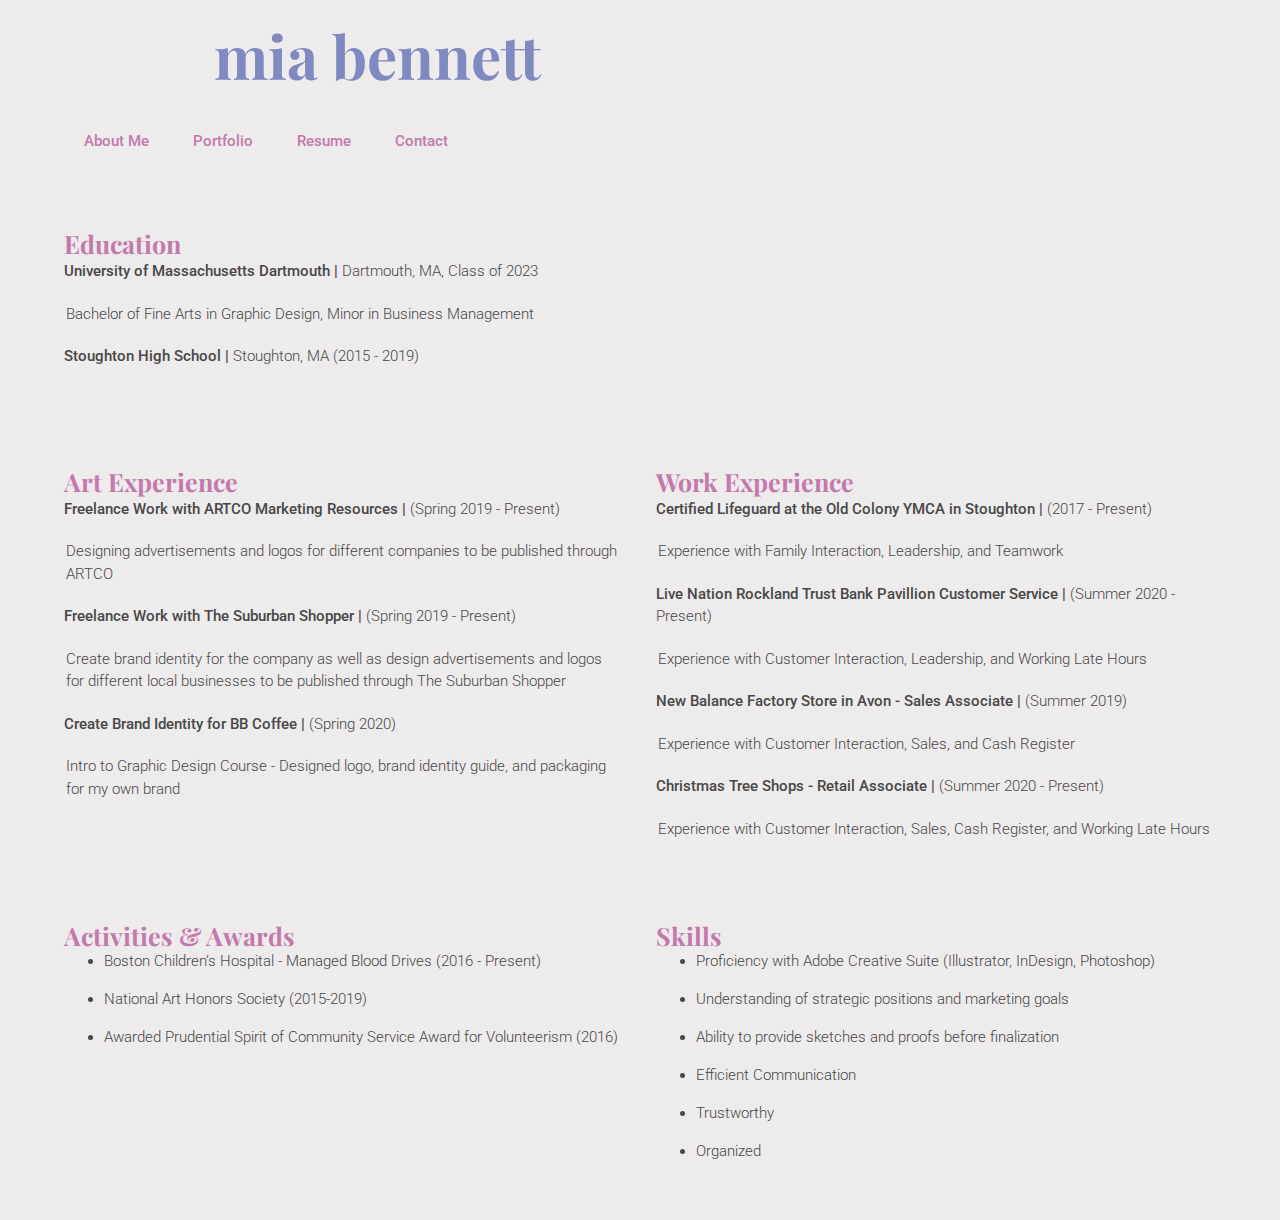
<file: resume/index.html>
<html>
    <head>
        <title>Mia Bennett Resume</title>
        <link rel="stylesheet" href="style.css">
        <link href="https://fonts.googleapis.com/css2?family=Roboto+Slab:wght@700&display=swap" rel="stylesheet">
        <link href="https://fonts.googleapis.com/css2?family=Roboto:wght@300;500&display=swap" rel="stylesheet">
        <link href="https://fonts.googleapis.com/css2?family=Playfair+Display:ital,wght@0,700;1,600&display=swap" rel="stylesheet">
<!-- favicon -->
        <link rel="icon" href="assets/FaviconComp1 copy.svg" type="svg">
    </head>

    <body>
        <div class="container">
            <section class="logo">
                <svg version="1.1" xmlns="http://www.w3.org/2000/svg" xmlns:xlink="http://www.w3.org/1999/xlink" x="0px" y="0px"
                        viewBox="0 0 216 216" style="enable-background:new 0 0 216 216;" xml:space="preserve">
                    <style type="text/css">
                        .st0{fill:#F0C07C;}
                        .st1{fill:#EC9FB7;}
                        .st2{fill:#E68781;}
                        .st3{opacity:0.95;fill:#6F72A7;}
                    </style>
                    <g id="yellow">
                        <polygon class="st0" points="4.07,3.99 4.07,213.03 34.1,213.03 34.1,30.14 93.48,172.51 123.49,172.51 182.7,30.14 182.7,213.03 
                            212.23,213.03 212.23,3.99 167.06,3.99 108.31,146.51 50.21,3.99 	"/>
                    </g>
                    <g id="pink">
                        <polygon class="st1" points="4.07,3.99 4.07,41.61 20.1,41.61 20.1,177.62 4.07,177.62 4.07,213.03 76.04,213.03 76.04,177.62 
                            62.45,177.65 62.27,100.56 95.54,213.03 123.68,213.03 157.65,100.56 157.65,177.62 145.93,177.62 145.93,213.03 212.23,213.03 
                            212.23,177.62 199.71,177.61 199.71,41.61 212.23,41.61 212.23,3.99 138.81,3.99 111.31,145.17 81.76,3.99 	"/>
                    </g>
                    <g id="red">
                        <polygon class="st2" points="4.07,11.56 4.07,41.61 20.1,41.61 20.1,177.62 4.07,177.62 4.07,205.58 34.1,205.58 34.1,30.14 
                            93.43,172.51 123.3,172.51 182.7,30.14 182.7,205.58 212.23,205.58 212.23,177.62 199.71,177.62 199.71,41.61 212.23,41.61 
                            212.23,3.99 167.43,3.99 108.5,146.2 49.74,3.99 4.07,3.99 	"/>
                    </g>
                    <g id="blue">
                        <polygon class="st3" points="4.07,3.99 4.07,11.56 34.1,11.56 34.1,205.58 4.07,205.58 4.07,213.03 76.04,213.03 76.04,205.58 
                            40.47,205.58 40.47,25.31 95.54,213.03 102.16,213.03 163.63,11.56 163.63,205.58 145.93,205.58 145.93,213.03 212.23,213.03 
                            212.23,205.58 193.7,205.58 193.7,11.56 212.23,11.56 212.23,3.99 155.15,3.99 111.39,151.31 72.96,3.99 	"/>
                    </g>
                </svg>
                <h1>mia bennett</h1>
            </section>
          
<!-- navbar -->
                <nav>
    <!-- nav bar-->
                    <!-- <h5>artist - graphic designer</h5> -->
                    <a href=>About Me</a>
                    <a href=>Portfolio</a>
                    <a href=>Resume</a>
                    <a href=>Contact</a>
                </nav>

                <!-- now in nav bar -->
                    <!-- <h1>mia bennett</h1>
                    <h5>artist - graphic designer</h5> -->
                        <!-- <h6>insertportfoliosite.com</h6>
                        <h6>miabennett.designs@gmail.com</h6>
                        <h6>Stoughton, MA</h6>
                        <h6>781-375-XXXX</h6> -->

    <!-- now in nav bar -->
                <!-- <section class="about">
                    <h2>About Me</h2>
                            <h4>Hi! My name is Mia Bennett and I am a graphic design student at the University of Massachusetts Dartmouth. I have freelance experience
                            working with several graphic design companies and good work ethics learned from my employment opportunities and customer service experience.
                            I am a good worker with proficiencies in the Adobe Creative Suite applications as well as other good leadership qualities.</h4>
                </section> -->

                <section class="education">
                    <h2>Education</h2>
                        <h3><span class="heavy">University of Massachusetts Dartmouth |</span> Dartmouth, MA, Class of 2023</h3>
                            <h4>Bachelor of Fine Arts in Graphic Design, Minor in Business Management</h4>        
                        <br>
                            <h3><span class="heavy">Stoughton High School |</span> Stoughton, MA (2015 - 2019)</h3>
                </section>

                <section class="art">
                    <h2>Art Experience</h2>
                        <h3><span class="heavy">Freelance Work with ARTCO Marketing Resources |</span> (Spring 2019 - Present)</h3>
                            <h4>Designing advertisements and logos for different companies to be published through ARTCO</h4>
                                <br>
                            <h3><span class="heavy">Freelance Work with The Suburban Shopper | </span> (Spring 2019 - Present)</h3>
                            <h4>Create brand identity for the company as well as design advertisements and logos for different local businesses to be published through The Suburban Shopper</h4>
                                <br>
                            <h3><span class="heavy">Create Brand Identity for BB Coffee | </span> (Spring 2020)</h3>
                            <h4>Intro to Graphic Design Course - Designed logo, brand identity guide, and packaging for my own brand</h4>
                </section>

                <section class="work">
                    <h2>Work Experience</h2>
                        <h3><span class="heavy">Certified Lifeguard at the Old Colony YMCA in Stoughton |</span> (2017 - Present)</h3>
                            <h4>Experience with Family Interaction, Leadership, and Teamwork</h4>
                                <br>
                        <h3><span class="heavy">Live Nation Rockland Trust Bank Pavillion Customer Service |</span> (Summer 2020 - Present)</h3>
                            <h4>Experience with Customer Interaction, Leadership, and Working Late Hours</h4>
                                <br>
                        <h3><span class="heavy">New Balance Factory Store in Avon - Sales Associate |</span> (Summer 2019)</h3>
                            <h4>Experience with Customer Interaction, Sales, and Cash Register</h4>
                                <br>
                        <h3><span class="heavy">Christmas Tree Shops - Retail Associate |</span> (Summer 2020 - Present)</h3>
                            <h4>Experience with Customer Interaction, Sales, Cash Register, and Working Late Hours</h4>
                </section>

                <section class="activities">
                    <h2>Activities & Awards</h2>
                        <ul>
                            <li>Boston Children’s Hospital - Managed Blood Drives (2016 - Present)</li>
                            <li>National Art Honors Society (2015-2019)</li>
                            <li>Awarded Prudential Spirit of Community Service Award for Volunteerism (2016)</li>
                        </ul>
                </section>

                <section class="skills">
                    <h2>Skills</h2>
                        <ul>
                            <li>Proficiency with Adobe Creative Suite (Illustrator, InDesign, Photoshop)</li>
                            <li>Understanding of strategic positions and marketing goals</li>
                            <li>Ability to provide sketches and proofs before finalization</li>
                            <li>Efficient Communication</li>
                            <li>Trustworthy</li>
                            <li>Organized</li>
                        </ul>
                </section>
        </div>
    </body>
</html>
</file>
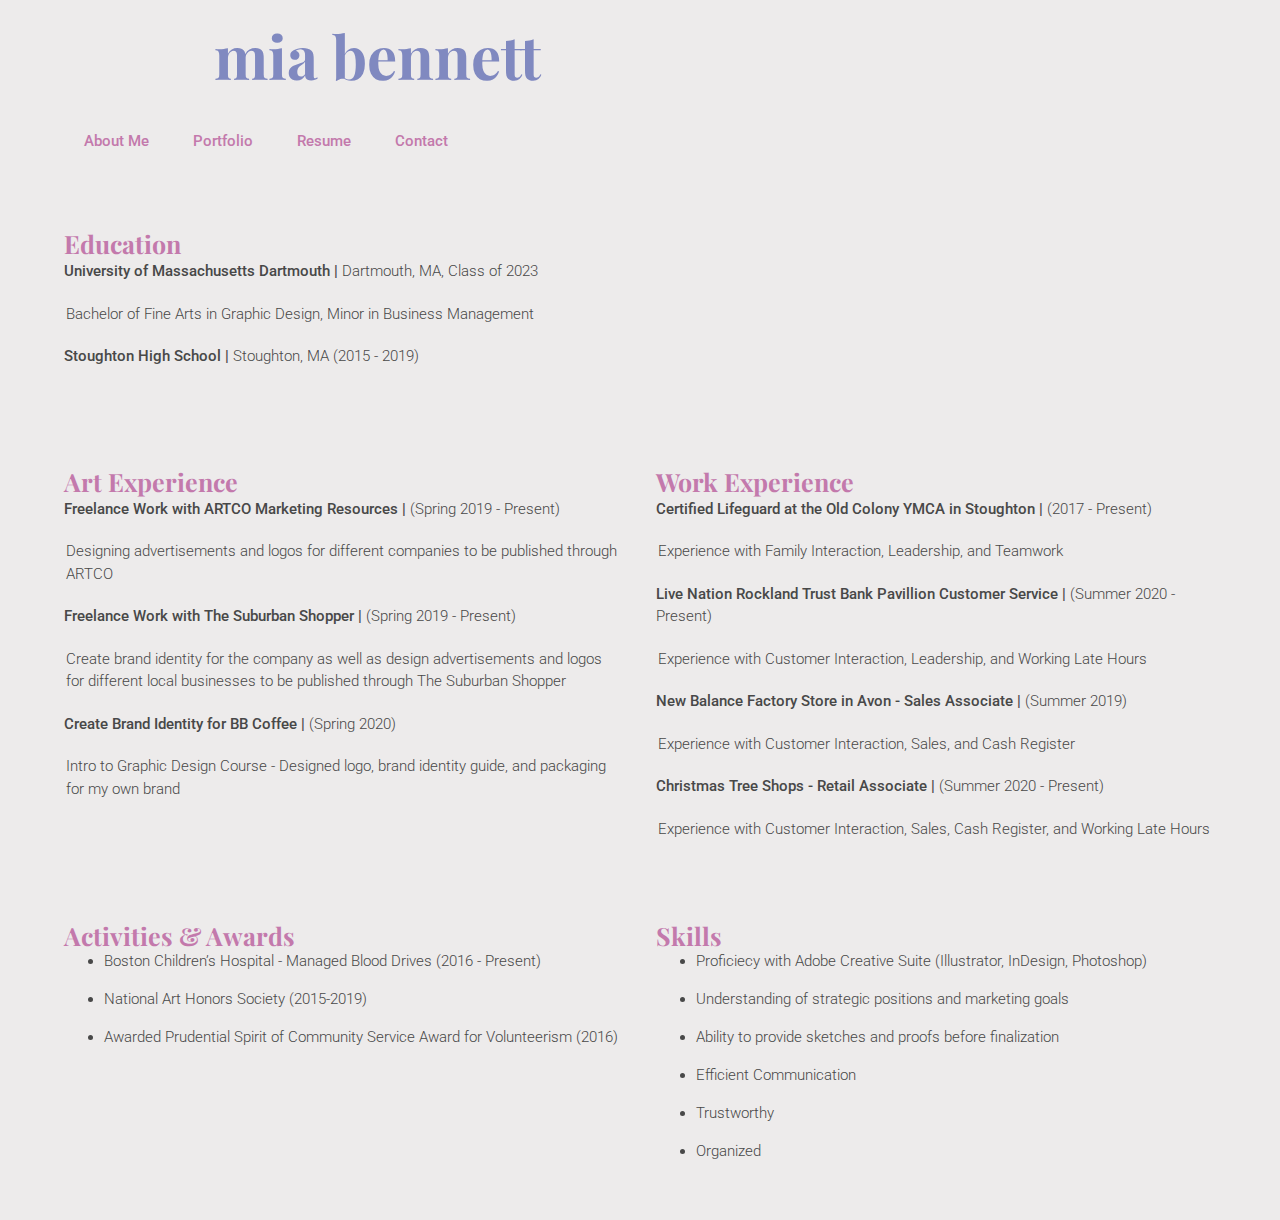
<file: resume/aboutme.html>
<html>
    <head>
        <title>Mia Bennett Resume</title>
        <link rel="stylesheet" href="style.css">
        <link href="https://fonts.googleapis.com/css2?family=Roboto+Slab:wght@700&display=swap" rel="stylesheet">
        <link href="https://fonts.googleapis.com/css2?family=Roboto:wght@300;500&display=swap" rel="stylesheet">
        <link href="https://fonts.googleapis.com/css2?family=Playfair+Display:ital,wght@0,700;1,600&display=swap" rel="stylesheet">
<!-- favicon -->
        <link rel="icon" href="assets/FaviconComp1 copy.svg" type="svg">
    </head>

    <body>
        <div class="container">
            <section class="logo">
                <svg version="1.1" xmlns="http://www.w3.org/2000/svg" xmlns:xlink="http://www.w3.org/1999/xlink" x="0px" y="0px"
                        viewBox="0 0 216 216" style="enable-background:new 0 0 216 216;" xml:space="preserve">
                    <style type="text/css">
                        .st0{fill:#F0C07C;}
                        .st1{fill:#EC9FB7;}
                        .st2{fill:#E68781;}
                        .st3{opacity:0.95;fill:#6F72A7;}
                    </style>
                    <g id="yellow">
                        <polygon class="st0" points="4.07,3.99 4.07,213.03 34.1,213.03 34.1,30.14 93.48,172.51 123.49,172.51 182.7,30.14 182.7,213.03 
                            212.23,213.03 212.23,3.99 167.06,3.99 108.31,146.51 50.21,3.99 	"/>
                    </g>
                    <g id="pink">
                        <polygon class="st1" points="4.07,3.99 4.07,41.61 20.1,41.61 20.1,177.62 4.07,177.62 4.07,213.03 76.04,213.03 76.04,177.62 
                            62.45,177.65 62.27,100.56 95.54,213.03 123.68,213.03 157.65,100.56 157.65,177.62 145.93,177.62 145.93,213.03 212.23,213.03 
                            212.23,177.62 199.71,177.61 199.71,41.61 212.23,41.61 212.23,3.99 138.81,3.99 111.31,145.17 81.76,3.99 	"/>
                    </g>
                    <g id="red">
                        <polygon class="st2" points="4.07,11.56 4.07,41.61 20.1,41.61 20.1,177.62 4.07,177.62 4.07,205.58 34.1,205.58 34.1,30.14 
                            93.43,172.51 123.3,172.51 182.7,30.14 182.7,205.58 212.23,205.58 212.23,177.62 199.71,177.62 199.71,41.61 212.23,41.61 
                            212.23,3.99 167.43,3.99 108.5,146.2 49.74,3.99 4.07,3.99 	"/>
                    </g>
                    <g id="blue">
                        <polygon class="st3" points="4.07,3.99 4.07,11.56 34.1,11.56 34.1,205.58 4.07,205.58 4.07,213.03 76.04,213.03 76.04,205.58 
                            40.47,205.58 40.47,25.31 95.54,213.03 102.16,213.03 163.63,11.56 163.63,205.58 145.93,205.58 145.93,213.03 212.23,213.03 
                            212.23,205.58 193.7,205.58 193.7,11.56 212.23,11.56 212.23,3.99 155.15,3.99 111.39,151.31 72.96,3.99 	"/>
                    </g>
                </svg>
                <h1>mia bennett</h1>
            </section>
          
<!-- navbar -->
                <nav>
    <!-- nav bar-->
                    <!-- <h5>artist - graphic designer</h5> -->
                    <a href=>About Me</a>
                    <a href=>Portfolio</a>
                    <a href=>Resume</a>
                    <a href=>Contact</a>
                </nav>

                <!-- now in nav bar -->
                    <!-- <h1>mia bennett</h1>
                    <h5>artist - graphic designer</h5> -->
                        <!-- <h6>insertportfoliosite.com</h6>
                        <h6>miabennett.designs@gmail.com</h6>
                        <h6>Stoughton, MA</h6>
                        <h6>781-375-XXXX</h6> -->

    <!-- now in nav bar -->
                <!-- <section class="about">
                    <h2>About Me</h2>
                            <h4>Hi! My name is Mia Bennett and I am a graphic design student at the University of Massachusetts Dartmouth. I have freelance experience
                            working with several graphic design companies and good work ethics learned from my employment opportunities and customer service experience.
                            I am a good worker with proficiencies in the Adobe Creative Suite applications as well as other good leadership qualities.</h4>
                </section> -->

                <section class="education">
                    <h2>Education</h2>
                        <h3><span class="heavy">University of Massachusetts Dartmouth |</span> Dartmouth, MA, Class of 2023</h3>
                            <h4>Bachelor of Fine Arts in Graphic Design, Minor in Business Management</h4>        
                        <br>
                            <h3><span class="heavy">Stoughton High School |</span> Stoughton, MA (2015 - 2019)</h3>
                </section>

                <section class="art">
                    <h2>Art Experience</h2>
                        <h3><span class="heavy">Freelance Work with ARTCO Marketing Resources |</span> (Spring 2019 - Present)</h3>
                            <h4>Designing advertisements and logos for different companies to be published through ARTCO</h4>
                                <br>
                            <h3><span class="heavy">Freelance Work with The Suburban Shopper | </span> (Spring 2019 - Present)</h3>
                            <h4>Create brand identity for the company as well as design advertisements and logos for different local businesses to be published through The Suburban Shopper</h4>
                                <br>
                            <h3><span class="heavy">Create Brand Identity for BB Coffee | </span> (Spring 2020)</h3>
                            <h4>Intro to Graphic Design Course - Designed logo, brand identity guide, and packaging for my own brand</h4>
                </section>

                <section class="work">
                    <h2>Work Experience</h2>
                        <h3><span class="heavy">Certified Lifeguard at the Old Colony YMCA in Stoughton |</span> (2017 - Present)</h3>
                            <h4>Experience with Family Interaction, Leadership, and Teamwork</h4>
                                <br>
                        <h3><span class="heavy">Live Nation Rockland Trust Bank Pavillion Customer Service |</span> (Summer 2020 - Present)</h3>
                            <h4>Experience with Customer Interaction, Leadership, and Working Late Hours</h4>
                                <br>
                        <h3><span class="heavy">New Balance Factory Store in Avon - Sales Associate |</span> (Summer 2019)</h3>
                            <h4>Experience with Customer Interaction, Sales, and Cash Register</h4>
                                <br>
                        <h3><span class="heavy">Christmas Tree Shops - Retail Associate |</span> (Summer 2020 - Present)</h3>
                            <h4>Experience with Customer Interaction, Sales, Cash Register, and Working Late Hours</h4>
                </section>

                <section class="activities">
                    <h2>Activities & Awards</h2>
                        <ul>
                            <li>Boston Children’s Hospital - Managed Blood Drives (2016 - Present)</li>
                            <li>National Art Honors Society (2015-2019)</li>
                            <li>Awarded Prudential Spirit of Community Service Award for Volunteerism (2016)</li>
                        </ul>
                </section>

                <section class="skills">
                    <h2>Skills</h2>
                        <ul>
                            <li>Proficiecy with Adobe Creative Suite (Illustrator, InDesign, Photoshop)</li>
                            <li>Understanding of strategic positions and marketing goals</li>
                            <li>Ability to provide sketches and proofs before finalization</li>
                            <li>Efficient Communication</li>
                            <li>Trustworthy</li>
                            <li>Organized</li>
                        </ul>
                </section>
        </div>
    </body>
</html>
</file>
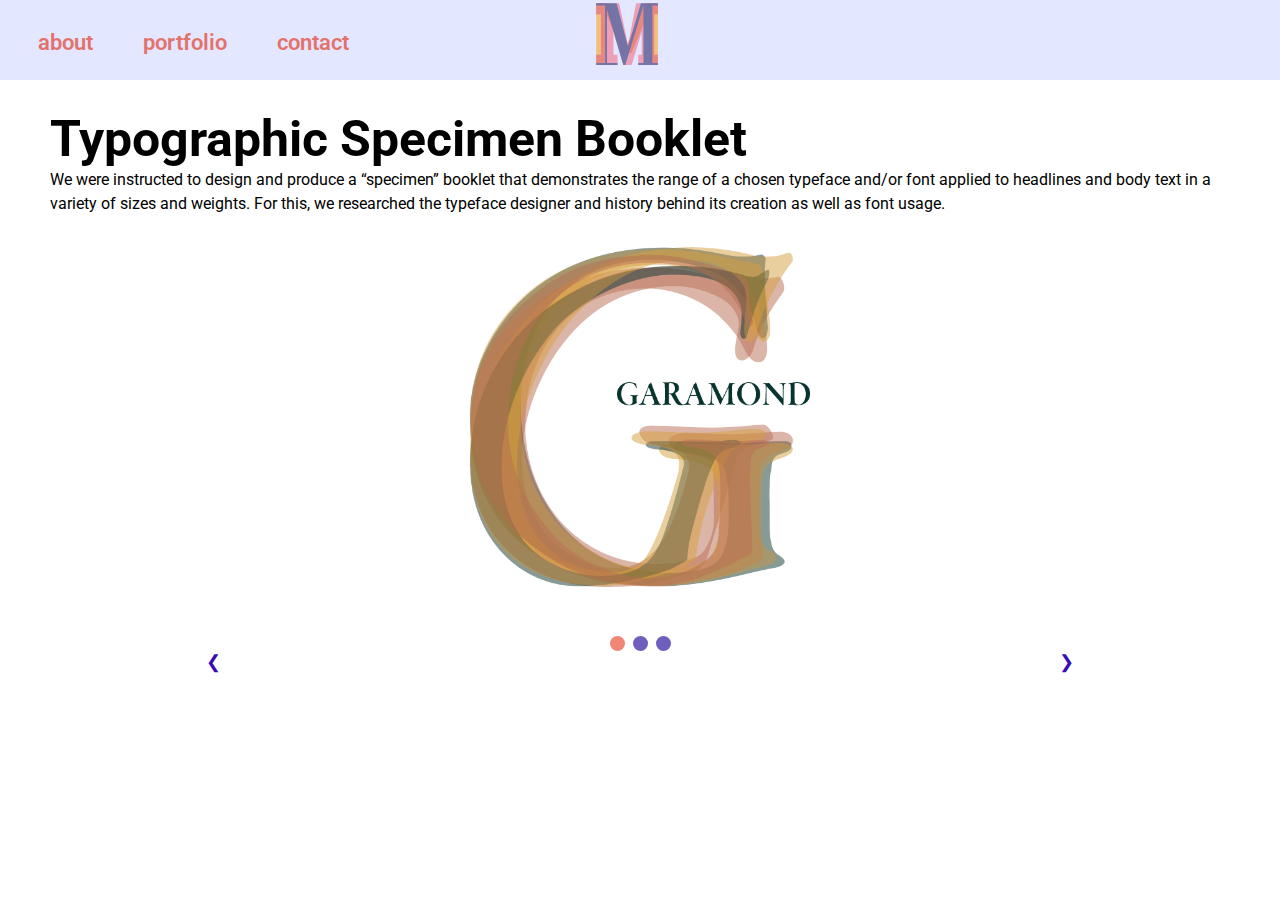
<file: images/booklet/booklet.html>
<!DOCTYPE html>
<!--[if lt IE 7]>      <html class="no-js lt-ie9 lt-ie8 lt-ie7"> <![endif]-->
<!--[if IE 7]>         <html class="no-js lt-ie9 lt-ie8"> <![endif]-->
<!--[if IE 8]>         <html class="no-js lt-ie9"> <![endif]-->
<!--[if gt IE 8]><!--> <html class="no-js"> <!--<![endif]-->
    <head>
        <meta charset="utf-8">
        <meta http-equiv="X-UA-Compatible" content="IE=edge">
        <title>Typographic Specimen Booklet</title>
        <meta name="description" content="">
        <meta name="viewport" content="width=device-width, initial-scale=1">
        <link rel="stylesheet" href="/slider.css">
        <link rel="stylesheet" href="/style.css">
        <link href="https://fonts.googleapis.com/css2?family=Playfair+Display:wght@400;500;600&family=Roboto:wght@400;500&display=swap" rel="stylesheet">    
      </head>
    <body>

<!-- nav bar -->
<nav>
  <ul>
    <li><a href="/index.html#about-me">about</a></li>
    <li><a href="/index.html#images">portfolio</a></li>
    <li><a href="/index.html#contact">contact</a></li>
    <svg version="1.1" class="icon2" xmlns="http://www.w3.org/2000/svg" xmlns:xlink="http://www.w3.org/1999/xlink" x="0px" y="0px"
    viewBox="0 0 216 216" style="enable-background:new 0 0 216 216;" xml:space="preserve">
<!-- link -->
    <a xlink:href="https://miabenn13.github.io">
 <style type="text/css">
   .st0{fill:#F0C07C;}
   .st1{fill:#EC9FB7;}
   .st2{fill:#E68781;}
   .st3{opacity:0.95;fill:#6F72A7;}
 </style>
 <g id="yellow">
 </g>
 <g id="pink">
 </g>
 <g id="red">
 </g>
 <g id="blue">
   <g>
     <polygon class="st0" points="4.07,3.99 4.07,213.03 34.1,213.03 34.1,30.14 93.48,172.51 123.49,172.51 182.7,30.14 182.7,213.03 
       212.23,213.03 212.23,3.99 167.06,3.99 108.31,146.51 50.21,3.99 		"/>
     <polygon class="st1" points="4.07,3.99 4.07,41.61 20.1,41.61 20.1,177.62 4.07,177.62 4.07,213.03 76.04,213.03 76.04,177.62 
       62.45,177.65 62.27,100.56 95.54,213.03 123.68,213.03 157.65,100.56 157.65,177.62 145.93,177.62 145.93,213.03 212.23,213.03 
       212.23,177.62 199.71,177.61 199.71,41.61 212.23,41.61 212.23,3.99 138.81,3.99 111.31,145.17 81.76,3.99 		"/>
     <polygon class="st2" points="4.07,11.56 4.07,41.61 20.1,41.61 20.1,177.62 4.07,177.62 4.07,205.58 34.1,205.58 34.1,30.14 
       93.43,172.51 123.3,172.51 182.7,30.14 182.7,205.58 212.23,205.58 212.23,177.62 199.71,177.62 199.71,41.61 212.23,41.61 
       212.23,3.99 167.43,3.99 108.5,146.2 49.74,3.99 4.07,3.99 		"/>
     <polygon class="st3" points="4.07,3.99 4.07,11.56 34.1,11.56 34.1,205.58 4.07,205.58 4.07,213.03 76.04,213.03 76.04,205.58 
       40.47,205.58 40.47,25.31 95.54,213.03 102.16,213.03 163.63,11.56 163.63,205.58 145.93,205.58 145.93,213.03 212.23,213.03 
       212.23,205.58 193.7,205.58 193.7,11.56 212.23,11.56 212.23,3.99 155.15,3.99 111.39,151.31 72.96,3.99 		"/>
   </g>
 </g>
    </svg>
  </ul>
</nav>

<!-- header/description -->
        <h2>Typographic Specimen Booklet</h2>
        <p>We were instructed to design and produce a “specimen” booklet that demonstrates the range of a chosen 
          typeface and/or font applied to headlines and body text in a variety of sizes and weights. For this,
          we researched the typeface designer and history behind its creation as well as font usage.</p>
        
<!-- IMAGES -->
          <div class="slideshow-container">
          
            <div class="mySlides fade">
              <img src="/images/booklet/4.png" width="400px" >
            </div>
              
            <div class="mySlides fade">
              <img src="/images/booklet/1.png" width="400px">
            </div>
            
            <div class="mySlides fade">
              <img src="/images/booklet/2.png" width="400px">
            </div>
            
            
<!-- ARROWS -->
            <a class="prev" onclick="plusSlides(-1)">&#10094;</a>
            <a class="next" onclick="plusSlides(1)">&#10095;</a>
            
            </div>
            <br>
            
<!-- BOTTOM DOTS -->
            <div style="text-align:center">
              <span class="dot" onclick="currentSlide(1)"></span> 
              <span class="dot" onclick="currentSlide(2)"></span> 
              <span class="dot" onclick="currentSlide(3)"></span>
            </div>
        
        <script src="" async defer></script>
        <script>
            var slideIndex = 1;
            showSlides(slideIndex);
            
            function plusSlides(n) {
              showSlides(slideIndex += n);
            }
            
            function currentSlide(n) {
              showSlides(slideIndex = n);
            }
            
            function showSlides(n) {
              var i;
              var slides = document.getElementsByClassName("mySlides");
              var dots = document.getElementsByClassName("dot");
              if (n > slides.length) {slideIndex = 1}    
              if (n < 1) {slideIndex = slides.length}
              for (i = 0; i < slides.length; i++) {
                  slides[i].style.display = "none";  
              }
              for (i = 0; i < dots.length; i++) {
                  dots[i].className = dots[i].className.replace(" active", "");
              }
              slides[slideIndex-1].style.display = "block";  
              dots[slideIndex-1].className += " active";
            }
            </script>
    </body>
</html>
</file>
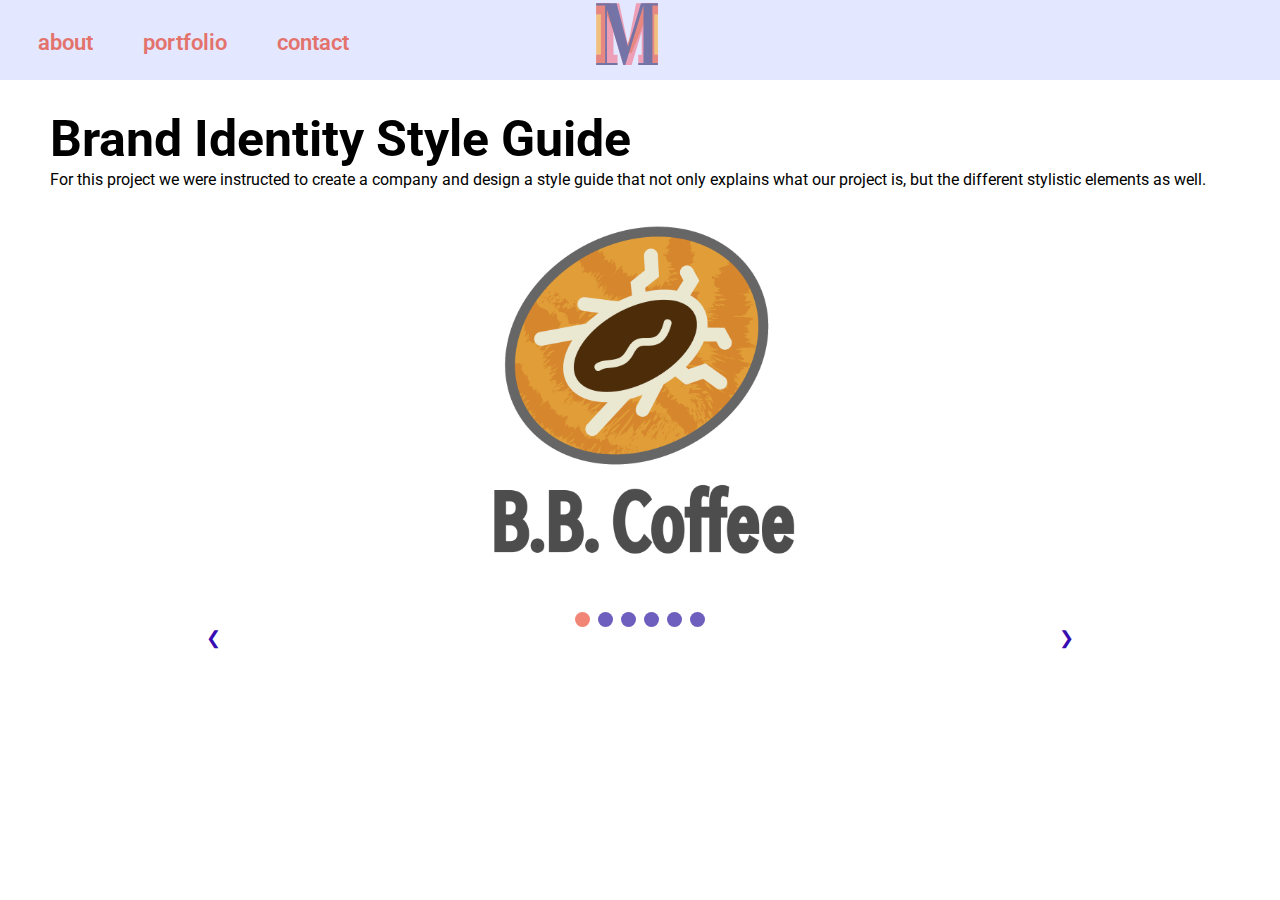
<file: images/brand/brand.html>
<!DOCTYPE html>
<!--[if lt IE 7]>      <html class="no-js lt-ie9 lt-ie8 lt-ie7"> <![endif]-->
<!--[if IE 7]>         <html class="no-js lt-ie9 lt-ie8"> <![endif]-->
<!--[if IE 8]>         <html class="no-js lt-ie9"> <![endif]-->
<!--[if gt IE 8]><!--> <html class="no-js"> <!--<![endif]-->
    <head>
        <meta charset="utf-8">
        <meta http-equiv="X-UA-Compatible" content="IE=edge">
        <title>Brand Identity Style Guide</title>
        <meta name="description" content="">
        <meta name="viewport" content="width=device-width, initial-scale=1">
        <link rel="stylesheet" href="/slider.css">
        <link rel="stylesheet" href="/style.css">
        <link href="https://fonts.googleapis.com/css2?family=Playfair+Display:wght@400;500;600&family=Roboto:wght@400;500&display=swap" rel="stylesheet">    
      </head>
    <body>

<!-- nav bar -->
<nav>
  <ul>
    <li><a href="/index.html#about-me">about</a></li>
    <li><a href="/index.html#images">portfolio</a></li>
    <li><a href="/index.html#contact">contact</a></li>
    <svg version="1.1" class="icon2" xmlns="http://www.w3.org/2000/svg" xmlns:xlink="http://www.w3.org/1999/xlink" x="0px" y="0px"
    viewBox="0 0 216 216" style="enable-background:new 0 0 216 216;" xml:space="preserve">
<!-- link -->
    <a xlink:href="https://miabenn13.github.io">
 <style type="text/css">
   .st0{fill:#F0C07C;}
   .st1{fill:#EC9FB7;}
   .st2{fill:#E68781;}
   .st3{opacity:0.95;fill:#6F72A7;}
 </style>
 <g id="yellow">
 </g>
 <g id="pink">
 </g>
 <g id="red">
 </g>
 <g id="blue">
   <g>
     <polygon class="st0" points="4.07,3.99 4.07,213.03 34.1,213.03 34.1,30.14 93.48,172.51 123.49,172.51 182.7,30.14 182.7,213.03 
       212.23,213.03 212.23,3.99 167.06,3.99 108.31,146.51 50.21,3.99 		"/>
     <polygon class="st1" points="4.07,3.99 4.07,41.61 20.1,41.61 20.1,177.62 4.07,177.62 4.07,213.03 76.04,213.03 76.04,177.62 
       62.45,177.65 62.27,100.56 95.54,213.03 123.68,213.03 157.65,100.56 157.65,177.62 145.93,177.62 145.93,213.03 212.23,213.03 
       212.23,177.62 199.71,177.61 199.71,41.61 212.23,41.61 212.23,3.99 138.81,3.99 111.31,145.17 81.76,3.99 		"/>
     <polygon class="st2" points="4.07,11.56 4.07,41.61 20.1,41.61 20.1,177.62 4.07,177.62 4.07,205.58 34.1,205.58 34.1,30.14 
       93.43,172.51 123.3,172.51 182.7,30.14 182.7,205.58 212.23,205.58 212.23,177.62 199.71,177.62 199.71,41.61 212.23,41.61 
       212.23,3.99 167.43,3.99 108.5,146.2 49.74,3.99 4.07,3.99 		"/>
     <polygon class="st3" points="4.07,3.99 4.07,11.56 34.1,11.56 34.1,205.58 4.07,205.58 4.07,213.03 76.04,213.03 76.04,205.58 
       40.47,205.58 40.47,25.31 95.54,213.03 102.16,213.03 163.63,11.56 163.63,205.58 145.93,205.58 145.93,213.03 212.23,213.03 
       212.23,205.58 193.7,205.58 193.7,11.56 212.23,11.56 212.23,3.99 155.15,3.99 111.39,151.31 72.96,3.99 		"/>
   </g>
 </g>
    </svg>
  </ul>
</nav>

<!-- header/description -->
        <h2>Brand Identity Style Guide</h2>
        <p>For this project we were instructed to create a company and design a style guide that not only 
          explains what our project is, but the different stylistic elements as well.</p>
        
<!-- IMAGES -->
          <div class="slideshow-container">
          
            <div class="mySlides fade">
              <img src="/images/brand/logo.png" width="400px" >
            </div>

            <div class="mySlides fade">
              <img src="/images/brand/1.png" width="400px">
            </div>
            
            <div class="mySlides fade">
              <img src="/images/brand/2.png" width="400px">
            </div>
            
            <div class="mySlides fade">
             <img src="/images/brand/3.png" width="400px" >
            </div>

            <div class="mySlides fade">
              <img src="/images/brand/4.png" width="400px" >
             </div>

             <div class="mySlides fade">
              <img src="/images/brand/5.png" width="400px" >
             </div>
            
<!-- ARROWS -->
            <a class="prev" onclick="plusSlides(-1)">&#10094;</a>
            <a class="next" onclick="plusSlides(1)">&#10095;</a>
            
            </div>
            <br>
            
<!-- BOTTOM DOTS -->
            <div style="text-align:center">
              <span class="dot" onclick="currentSlide(1)"></span> 
              <span class="dot" onclick="currentSlide(2)"></span> 
              <span class="dot" onclick="currentSlide(3)"></span>
              <span class="dot" onclick="currentSlide(4)"></span>  
              <span class="dot" onclick="currentSlide(5)"></span>  
              <span class="dot" onclick="currentSlide(6)"></span>  
            </div>
        
        <script src="" async defer></script>
        <script>
            var slideIndex = 1;
            showSlides(slideIndex);
            
            function plusSlides(n) {
              showSlides(slideIndex += n);
            }
            
            function currentSlide(n) {
              showSlides(slideIndex = n);
            }
            
            function showSlides(n) {
              var i;
              var slides = document.getElementsByClassName("mySlides");
              var dots = document.getElementsByClassName("dot");
              if (n > slides.length) {slideIndex = 1}    
              if (n < 1) {slideIndex = slides.length}
              for (i = 0; i < slides.length; i++) {
                  slides[i].style.display = "none";  
              }
              for (i = 0; i < dots.length; i++) {
                  dots[i].className = dots[i].className.replace(" active", "");
              }
              slides[slideIndex-1].style.display = "block";  
              dots[slideIndex-1].className += " active";
            }
            </script>
    </body>
</html>
</file>
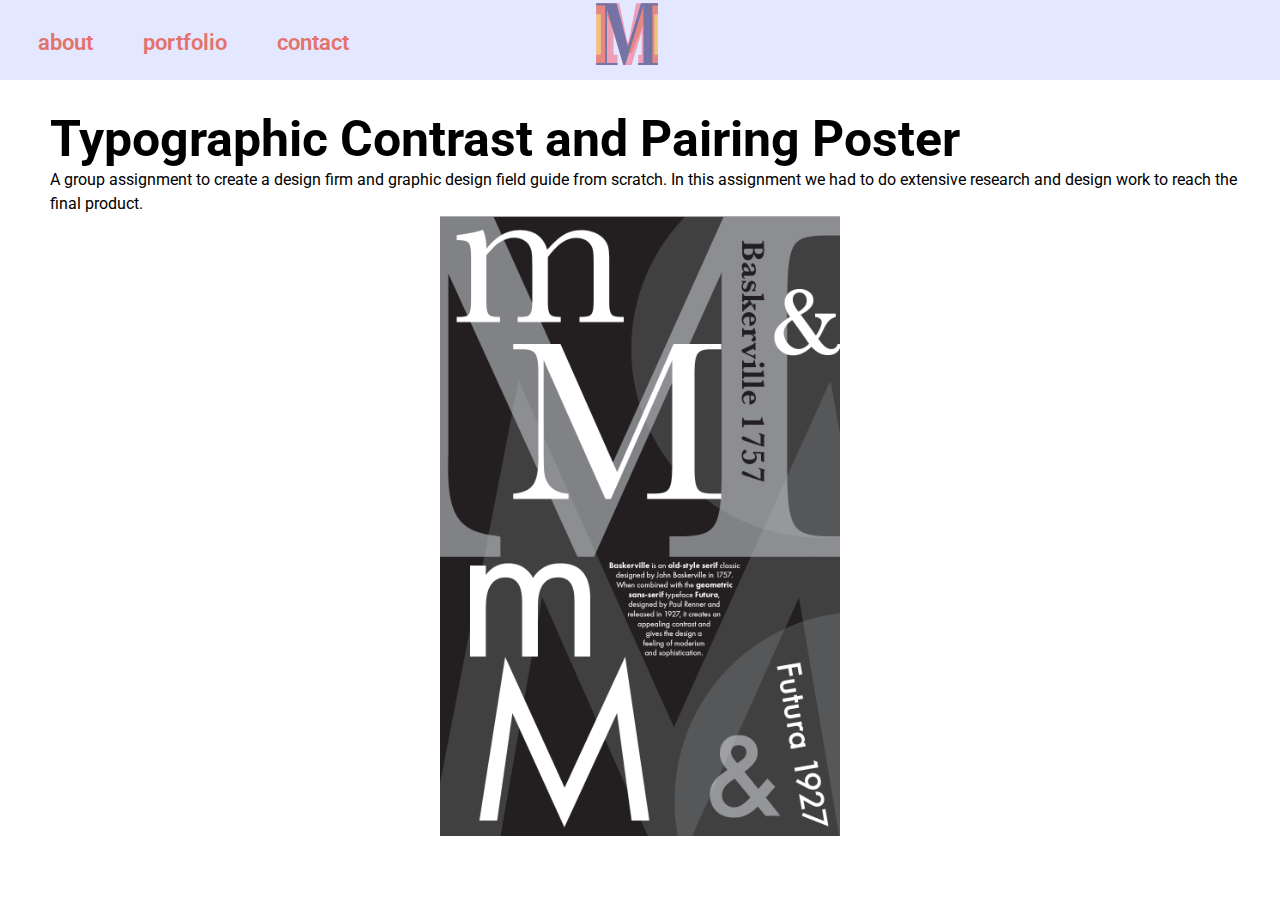
<file: images/contrast/contrast.html>
<!DOCTYPE html>
<!--[if lt IE 7]>      <html class="no-js lt-ie9 lt-ie8 lt-ie7"> <![endif]-->
<!--[if IE 7]>         <html class="no-js lt-ie9 lt-ie8"> <![endif]-->
<!--[if IE 8]>         <html class="no-js lt-ie9"> <![endif]-->
<!--[if gt IE 8]><!--> <html class="no-js"> <!--<![endif]-->
    <head>
        <meta charset="utf-8">
        <meta http-equiv="X-UA-Compatible" content="IE=edge">
        <title>Typographic Contrast and Pairing Poster</title>
        <meta name="description" content="">
        <meta name="viewport" content="width=device-width, initial-scale=1">
        <link rel="stylesheet" href="/slider.css">
        <link rel="stylesheet" href="/style.css">
        <link href="https://fonts.googleapis.com/css2?family=Playfair+Display:wght@400;500;600&family=Roboto:wght@400;500&display=swap" rel="stylesheet">    
      </head>
    <body>

<!-- nav bar -->
<nav>
  <ul>
    <li><a href="/index.html#about-me">about</a></li>
    <li><a href="/index.html#images">portfolio</a></li>
    <li><a href="/index.html#contact">contact</a></li>
    <svg version="1.1" class="icon2" xmlns="http://www.w3.org/2000/svg" xmlns:xlink="http://www.w3.org/1999/xlink" x="0px" y="0px"
    viewBox="0 0 216 216" style="enable-background:new 0 0 216 216;" xml:space="preserve">
<!-- link -->
    <a xlink:href="https://miabenn13.github.io">
 <style type="text/css">
   .st0{fill:#F0C07C;}
   .st1{fill:#EC9FB7;}
   .st2{fill:#E68781;}
   .st3{opacity:0.95;fill:#6F72A7;}
 </style>
 <g id="yellow">
 </g>
 <g id="pink">
 </g>
 <g id="red">
 </g>
 <g id="blue">
   <g>
     <polygon class="st0" points="4.07,3.99 4.07,213.03 34.1,213.03 34.1,30.14 93.48,172.51 123.49,172.51 182.7,30.14 182.7,213.03 
       212.23,213.03 212.23,3.99 167.06,3.99 108.31,146.51 50.21,3.99 		"/>
     <polygon class="st1" points="4.07,3.99 4.07,41.61 20.1,41.61 20.1,177.62 4.07,177.62 4.07,213.03 76.04,213.03 76.04,177.62 
       62.45,177.65 62.27,100.56 95.54,213.03 123.68,213.03 157.65,100.56 157.65,177.62 145.93,177.62 145.93,213.03 212.23,213.03 
       212.23,177.62 199.71,177.61 199.71,41.61 212.23,41.61 212.23,3.99 138.81,3.99 111.31,145.17 81.76,3.99 		"/>
     <polygon class="st2" points="4.07,11.56 4.07,41.61 20.1,41.61 20.1,177.62 4.07,177.62 4.07,205.58 34.1,205.58 34.1,30.14 
       93.43,172.51 123.3,172.51 182.7,30.14 182.7,205.58 212.23,205.58 212.23,177.62 199.71,177.62 199.71,41.61 212.23,41.61 
       212.23,3.99 167.43,3.99 108.5,146.2 49.74,3.99 4.07,3.99 		"/>
     <polygon class="st3" points="4.07,3.99 4.07,11.56 34.1,11.56 34.1,205.58 4.07,205.58 4.07,213.03 76.04,213.03 76.04,205.58 
       40.47,205.58 40.47,25.31 95.54,213.03 102.16,213.03 163.63,11.56 163.63,205.58 145.93,205.58 145.93,213.03 212.23,213.03 
       212.23,205.58 193.7,205.58 193.7,11.56 212.23,11.56 212.23,3.99 155.15,3.99 111.39,151.31 72.96,3.99 		"/>
   </g>
 </g>
    </svg>
  </ul>
</nav>

<!-- header/description -->
        <h2>Typographic Contrast and Pairing Poster</h2>
        <p>A group assignment to create a design firm and graphic design field guide from scratch. 
          In this assignment we had to do extensive research and design work to reach the final product.</p>
        
<!-- IMAGES -->
          <div class="slideshow-container">
          
            <div class="mySlides fade">
              <img src="/images/contrast/1.png" width="400px" >
            </div>
            
<!-- ARROWS -->
            <!-- <a class="prev" onclick="plusSlides(-1)">&#10094;</a>
            <a class="next" onclick="plusSlides(1)">&#10095;</a>

            </div> -->
            <br>
            
<!-- BOTTOM DOTS -->
            <!-- <div style="text-align:center">
              <span class="dot" onclick="currentSlide(1)"></span> 
              <span class="dot" onclick="currentSlide(2)"></span> 
              <span class="dot" onclick="currentSlide(3)"></span>
              <span class="dot" onclick="currentSlide(4)"></span>  
            </div> -->
        
        <script src="" async defer></script>
        <script>
            var slideIndex = 1;
            showSlides(slideIndex);
            
            function plusSlides(n) {
              showSlides(slideIndex += n);
            }
            
            function currentSlide(n) {
              showSlides(slideIndex = n);
            }
            
            function showSlides(n) {
              var i;
              var slides = document.getElementsByClassName("mySlides");
              var dots = document.getElementsByClassName("dot");
              if (n > slides.length) {slideIndex = 1}    
              if (n < 1) {slideIndex = slides.length}
              for (i = 0; i < slides.length; i++) {
                  slides[i].style.display = "none";  
              }
              for (i = 0; i < dots.length; i++) {
                  dots[i].className = dots[i].className.replace(" active", "");
              }
              slides[slideIndex-1].style.display = "block";  
              dots[slideIndex-1].className += " active";
            }
            </script>
    </body>
</html>
</file>
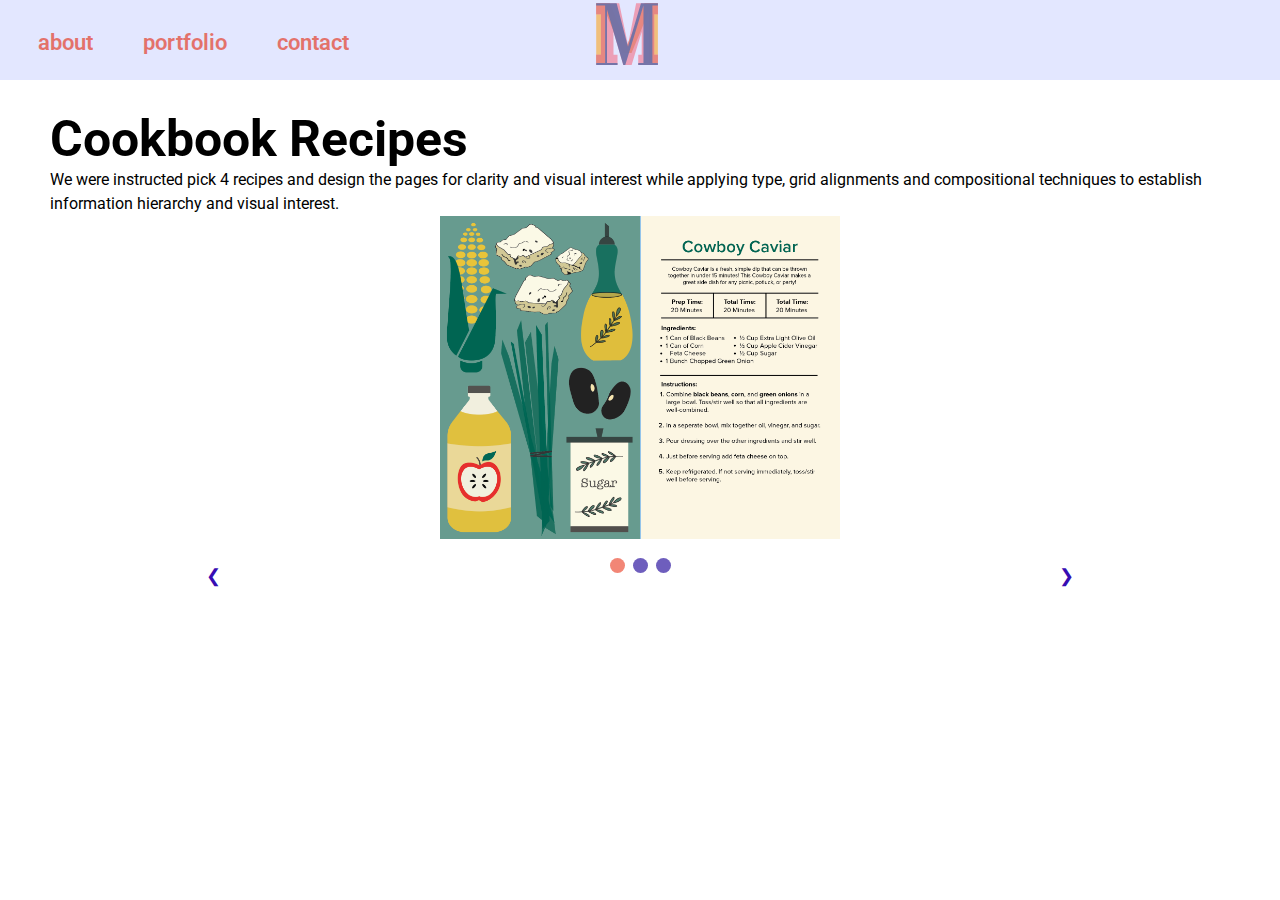
<file: images/cookbook/cookbook.html>
<!DOCTYPE html>
<!--[if lt IE 7]>      <html class="no-js lt-ie9 lt-ie8 lt-ie7"> <![endif]-->
<!--[if IE 7]>         <html class="no-js lt-ie9 lt-ie8"> <![endif]-->
<!--[if IE 8]>         <html class="no-js lt-ie9"> <![endif]-->
<!--[if gt IE 8]><!--> <html class="no-js"> <!--<![endif]-->
    <head>
        <meta charset="utf-8">
        <meta http-equiv="X-UA-Compatible" content="IE=edge">
        <title>Cookbook Recipes</title>
        <meta name="description" content="">
        <meta name="viewport" content="width=device-width, initial-scale=1">
        <link rel="stylesheet" href="/slider.css">
        <link rel="stylesheet" href="/style.css">
        <link href="https://fonts.googleapis.com/css2?family=Playfair+Display:wght@400;500;600&family=Roboto:wght@400;500&display=swap" rel="stylesheet">    
      </head>
    <body>

<!-- nav bar -->
<nav>
  <ul>
    <li><a href="/index.html#about-me">about</a></li>
    <li><a href="/index.html#images">portfolio</a></li>
    <li><a href="/index.html#contact">contact</a></li>
    <svg version="1.1" class="icon2" xmlns="http://www.w3.org/2000/svg" xmlns:xlink="http://www.w3.org/1999/xlink" x="0px" y="0px"
    viewBox="0 0 216 216" style="enable-background:new 0 0 216 216;" xml:space="preserve">
<!-- link -->
    <a xlink:href="https://miabenn13.github.io">
 <style type="text/css">
   .st0{fill:#F0C07C;}
   .st1{fill:#EC9FB7;}
   .st2{fill:#E68781;}
   .st3{opacity:0.95;fill:#6F72A7;}
 </style>
 <g id="yellow">
 </g>
 <g id="pink">
 </g>
 <g id="red">
 </g>
 <g id="blue">
   <g>
     <polygon class="st0" points="4.07,3.99 4.07,213.03 34.1,213.03 34.1,30.14 93.48,172.51 123.49,172.51 182.7,30.14 182.7,213.03 
       212.23,213.03 212.23,3.99 167.06,3.99 108.31,146.51 50.21,3.99 		"/>
     <polygon class="st1" points="4.07,3.99 4.07,41.61 20.1,41.61 20.1,177.62 4.07,177.62 4.07,213.03 76.04,213.03 76.04,177.62 
       62.45,177.65 62.27,100.56 95.54,213.03 123.68,213.03 157.65,100.56 157.65,177.62 145.93,177.62 145.93,213.03 212.23,213.03 
       212.23,177.62 199.71,177.61 199.71,41.61 212.23,41.61 212.23,3.99 138.81,3.99 111.31,145.17 81.76,3.99 		"/>
     <polygon class="st2" points="4.07,11.56 4.07,41.61 20.1,41.61 20.1,177.62 4.07,177.62 4.07,205.58 34.1,205.58 34.1,30.14 
       93.43,172.51 123.3,172.51 182.7,30.14 182.7,205.58 212.23,205.58 212.23,177.62 199.71,177.62 199.71,41.61 212.23,41.61 
       212.23,3.99 167.43,3.99 108.5,146.2 49.74,3.99 4.07,3.99 		"/>
     <polygon class="st3" points="4.07,3.99 4.07,11.56 34.1,11.56 34.1,205.58 4.07,205.58 4.07,213.03 76.04,213.03 76.04,205.58 
       40.47,205.58 40.47,25.31 95.54,213.03 102.16,213.03 163.63,11.56 163.63,205.58 145.93,205.58 145.93,213.03 212.23,213.03 
       212.23,205.58 193.7,205.58 193.7,11.56 212.23,11.56 212.23,3.99 155.15,3.99 111.39,151.31 72.96,3.99 		"/>
   </g>
 </g>
    </svg>
  </ul>
</nav>

<!-- header/description -->
        <h2>Cookbook Recipes</h2>
        <p>We were instructed pick 4 recipes and design the pages for clarity and 
          visual interest while applying type, grid alignments and compositional 
          techniques to establish information hierarchy and visual interest.</p>
        
<!-- IMAGES -->
          <div class="slideshow-container">
              
            <div class="mySlides fade">
              <img src="/images/cookbook/1.png" width="400px">
            </div>
            
            <div class="mySlides fade">
              <img src="/images/cookbook/2.png" width="400px">
            </div>
            
            <div class="mySlides fade">
             <img src="/images/cookbook/3.png" width="400px" >
            </div>
            
<!-- ARROWS -->
            <a class="prev" onclick="plusSlides(-1)">&#10094;</a>
            <a class="next" onclick="plusSlides(1)">&#10095;</a>
            
            </div>
            <br>
            
<!-- BOTTOM DOTS -->
            <div style="text-align:center">
              <span class="dot" onclick="currentSlide(1)"></span> 
              <span class="dot" onclick="currentSlide(2)"></span> 
              <span class="dot" onclick="currentSlide(3)"></span>
            </div>
        
        <script src="" async defer></script>
        <script>
            var slideIndex = 1;
            showSlides(slideIndex);
            
            function plusSlides(n) {
              showSlides(slideIndex += n);
            }
            
            function currentSlide(n) {
              showSlides(slideIndex = n);
            }
            
            function showSlides(n) {
              var i;
              var slides = document.getElementsByClassName("mySlides");
              var dots = document.getElementsByClassName("dot");
              if (n > slides.length) {slideIndex = 1}    
              if (n < 1) {slideIndex = slides.length}
              for (i = 0; i < slides.length; i++) {
                  slides[i].style.display = "none";  
              }
              for (i = 0; i < dots.length; i++) {
                  dots[i].className = dots[i].className.replace(" active", "");
              }
              slides[slideIndex-1].style.display = "block";  
              dots[slideIndex-1].className += " active";
            }
            </script>
    </body>
</html>
</file>
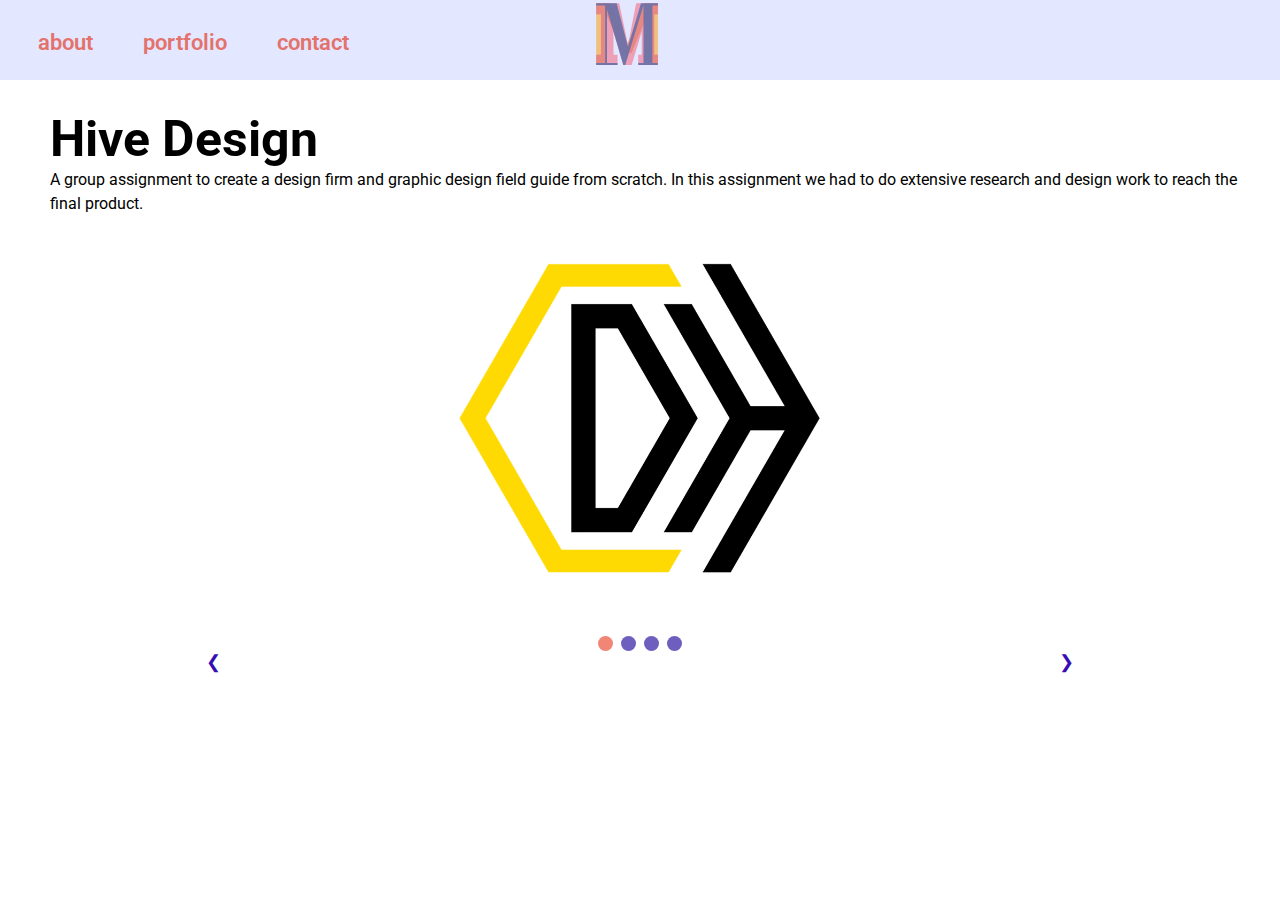
<file: images/hive/hive.html>
<!DOCTYPE html>
<!--[if lt IE 7]>      <html class="no-js lt-ie9 lt-ie8 lt-ie7"> <![endif]-->
<!--[if IE 7]>         <html class="no-js lt-ie9 lt-ie8"> <![endif]-->
<!--[if IE 8]>         <html class="no-js lt-ie9"> <![endif]-->
<!--[if gt IE 8]><!--> <html class="no-js"> <!--<![endif]-->
    <head>
        <meta charset="utf-8">
        <meta http-equiv="X-UA-Compatible" content="IE=edge">
        <title>Hive Design</title>
        <meta name="description" content="">
        <meta name="viewport" content="width=device-width, initial-scale=1">
        <link rel="stylesheet" href="/slider.css">
        <link rel="stylesheet" href="/style.css">
        <link href="https://fonts.googleapis.com/css2?family=Playfair+Display:wght@400;500;600&family=Roboto:wght@400;500&display=swap" rel="stylesheet">    
      </head>
    <body>

<!-- nav bar -->
<nav>
  <ul>
    <li><a href="/index.html#about-me">about</a></li>
    <li><a href="/index.html#images">portfolio</a></li>
    <li><a href="/index.html#contact">contact</a></li>
    <svg version="1.1" class="icon2" xmlns="http://www.w3.org/2000/svg" xmlns:xlink="http://www.w3.org/1999/xlink" x="0px" y="0px"
    viewBox="0 0 216 216" style="enable-background:new 0 0 216 216;" xml:space="preserve">
<!-- link -->
    <a xlink:href="https://miabenn13.github.io">
 <style type="text/css">
   .st0{fill:#F0C07C;}
   .st1{fill:#EC9FB7;}
   .st2{fill:#E68781;}
   .st3{opacity:0.95;fill:#6F72A7;}
 </style>
 <g id="yellow">
 </g>
 <g id="pink">
 </g>
 <g id="red">
 </g>
 <g id="blue">
   <g>
     <polygon class="st0" points="4.07,3.99 4.07,213.03 34.1,213.03 34.1,30.14 93.48,172.51 123.49,172.51 182.7,30.14 182.7,213.03 
       212.23,213.03 212.23,3.99 167.06,3.99 108.31,146.51 50.21,3.99 		"/>
     <polygon class="st1" points="4.07,3.99 4.07,41.61 20.1,41.61 20.1,177.62 4.07,177.62 4.07,213.03 76.04,213.03 76.04,177.62 
       62.45,177.65 62.27,100.56 95.54,213.03 123.68,213.03 157.65,100.56 157.65,177.62 145.93,177.62 145.93,213.03 212.23,213.03 
       212.23,177.62 199.71,177.61 199.71,41.61 212.23,41.61 212.23,3.99 138.81,3.99 111.31,145.17 81.76,3.99 		"/>
     <polygon class="st2" points="4.07,11.56 4.07,41.61 20.1,41.61 20.1,177.62 4.07,177.62 4.07,205.58 34.1,205.58 34.1,30.14 
       93.43,172.51 123.3,172.51 182.7,30.14 182.7,205.58 212.23,205.58 212.23,177.62 199.71,177.62 199.71,41.61 212.23,41.61 
       212.23,3.99 167.43,3.99 108.5,146.2 49.74,3.99 4.07,3.99 		"/>
     <polygon class="st3" points="4.07,3.99 4.07,11.56 34.1,11.56 34.1,205.58 4.07,205.58 4.07,213.03 76.04,213.03 76.04,205.58 
       40.47,205.58 40.47,25.31 95.54,213.03 102.16,213.03 163.63,11.56 163.63,205.58 145.93,205.58 145.93,213.03 212.23,213.03 
       212.23,205.58 193.7,205.58 193.7,11.56 212.23,11.56 212.23,3.99 155.15,3.99 111.39,151.31 72.96,3.99 		"/>
   </g>
 </g>
    </svg>
  </ul>
</nav>

<!-- header/description -->
        <h2>Hive Design</h2>
        <p>A group assignment to create a design firm and graphic design field guide from scratch. 
          In this assignment we had to do extensive research and design work to reach the final product.</p>
        
<!-- IMAGES -->
          <div class="slideshow-container">
          
            <div class="mySlides fade">
              <img src="/images/hive/4.png" width="400px" >
            </div>
              
            <div class="mySlides fade">
              <img src="/images/hive/1.png" width="400px">
            </div>
            
            <div class="mySlides fade">
              <img src="/images/hive/2.png" width="400px">
            </div>
            
            <div class="mySlides fade">
             <img src="/images/hive/3.png" width="400px" >
            </div>
            
<!-- ARROWS -->
            <a class="prev" onclick="plusSlides(-1)">&#10094;</a>
            <a class="next" onclick="plusSlides(1)">&#10095;</a>
            
            </div>
            <br>
            
<!-- BOTTOM DOTS -->
            <div style="text-align:center">
              <span class="dot" onclick="currentSlide(1)"></span> 
              <span class="dot" onclick="currentSlide(2)"></span> 
              <span class="dot" onclick="currentSlide(3)"></span>
              <span class="dot" onclick="currentSlide(4)"></span>  
            </div>
        
        <script src="" async defer></script>
        <script>
            var slideIndex = 1;
            showSlides(slideIndex);
            
            function plusSlides(n) {
              showSlides(slideIndex += n);
            }
            
            function currentSlide(n) {
              showSlides(slideIndex = n);
            }
            
            function showSlides(n) {
              var i;
              var slides = document.getElementsByClassName("mySlides");
              var dots = document.getElementsByClassName("dot");
              if (n > slides.length) {slideIndex = 1}    
              if (n < 1) {slideIndex = slides.length}
              for (i = 0; i < slides.length; i++) {
                  slides[i].style.display = "none";  
              }
              for (i = 0; i < dots.length; i++) {
                  dots[i].className = dots[i].className.replace(" active", "");
              }
              slides[slideIndex-1].style.display = "block";  
              dots[slideIndex-1].className += " active";
            }
            </script>
    </body>
</html>
</file>
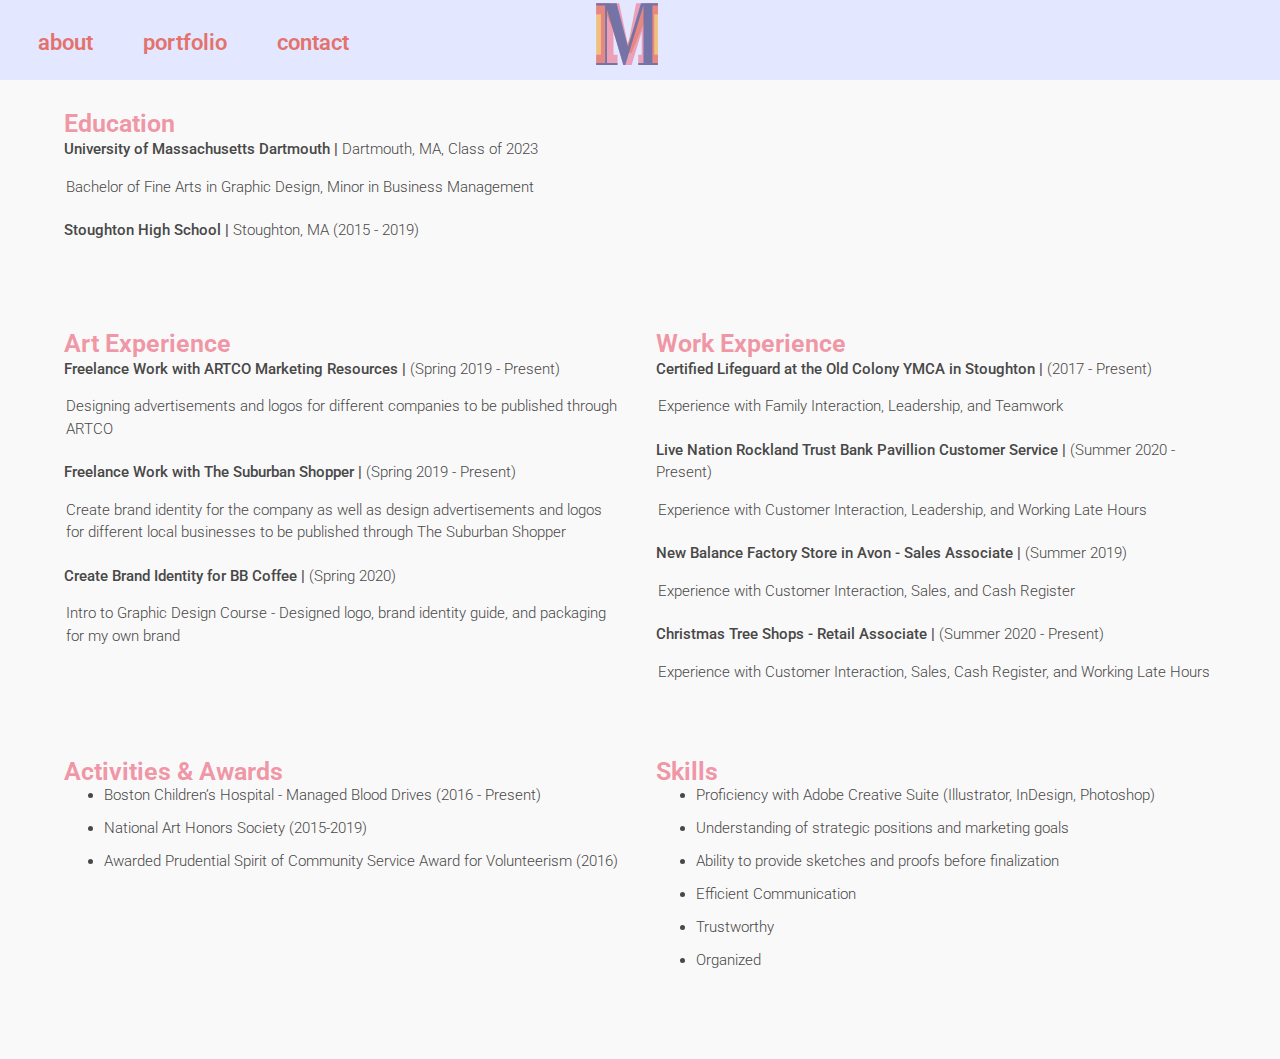
<file: images/resume/resume.html>
<!DOCTYPE html>
<!--[if gt IE 8]><!--> <html class="no-js"> <!--<![endif]-->
<html>
  <head>
      <title>Mia Bennett Resume</title>
      <link rel="stylesheet" href="style.css">
      <link href="https://fonts.googleapis.com/css2?family=Roboto+Slab:wght@700&display=swap" rel="stylesheet">
      <link href="https://fonts.googleapis.com/css2?family=Roboto:wght@300;500&display=swap" rel="stylesheet">
      <link href="https://fonts.googleapis.com/css2?family=Playfair+Display:ital,wght@0,700;1,600&display=swap" rel="stylesheet">
<!-- favicon -->
      <link rel="icon" href="assets/favicon.svg" type="svg">
<!-- navbar -->
             <nav>
                <ul>
                    <li><a href="/index.html#about-me">about</a></li>
                    <li><a href="/index.html#images">portfolio</a></li>
                    <li><a href="/index.html#contact">contact</a></li>
                    <svg version="1.1" class="icon2" xmlns="http://www.w3.org/2000/svg" xmlns:xlink="http://www.w3.org/1999/xlink" x="0px" y="0px"
                    viewBox="0 0 216 216" style="enable-background:new 0 0 216 216;" xml:space="preserve">
                <!-- link -->
                    <a xlink:href="https://miabenn13.github.io">
                 <style type="text/css">
                   .st0{fill:#F0C07C;}
                   .st1{fill:#EC9FB7;}
                   .st2{fill:#E68781;}
                   .st3{opacity:0.95;fill:#6F72A7;}
                 </style>
                 <g id="yellow">
                 </g>
                 <g id="pink">
                 </g>
                 <g id="red">
                 </g>
                 <g id="blue">
                   <g>
                     <polygon class="st0" points="4.07,3.99 4.07,213.03 34.1,213.03 34.1,30.14 93.48,172.51 123.49,172.51 182.7,30.14 182.7,213.03 
                       212.23,213.03 212.23,3.99 167.06,3.99 108.31,146.51 50.21,3.99 		"/>
                     <polygon class="st1" points="4.07,3.99 4.07,41.61 20.1,41.61 20.1,177.62 4.07,177.62 4.07,213.03 76.04,213.03 76.04,177.62 
                       62.45,177.65 62.27,100.56 95.54,213.03 123.68,213.03 157.65,100.56 157.65,177.62 145.93,177.62 145.93,213.03 212.23,213.03 
                       212.23,177.62 199.71,177.61 199.71,41.61 212.23,41.61 212.23,3.99 138.81,3.99 111.31,145.17 81.76,3.99 		"/>
                     <polygon class="st2" points="4.07,11.56 4.07,41.61 20.1,41.61 20.1,177.62 4.07,177.62 4.07,205.58 34.1,205.58 34.1,30.14 
                       93.43,172.51 123.3,172.51 182.7,30.14 182.7,205.58 212.23,205.58 212.23,177.62 199.71,177.62 199.71,41.61 212.23,41.61 
                       212.23,3.99 167.43,3.99 108.5,146.2 49.74,3.99 4.07,3.99 		"/>
                     <polygon class="st3" points="4.07,3.99 4.07,11.56 34.1,11.56 34.1,205.58 4.07,205.58 4.07,213.03 76.04,213.03 76.04,205.58 
                       40.47,205.58 40.47,25.31 95.54,213.03 102.16,213.03 163.63,11.56 163.63,205.58 145.93,205.58 145.93,213.03 212.23,213.03 
                       212.23,205.58 193.7,205.58 193.7,11.56 212.23,11.56 212.23,3.99 155.15,3.99 111.39,151.31 72.96,3.99 		"/>
                   </g>
                 </g>
                    </svg>
                  </ul>
              </nav>
  </head>

  <body>
      <div class="container">
          <!-- <section class="logo"> -->
              <!-- <svg version="1.1" xmlns="http://www.w3.org/2000/svg" xmlns:xlink="http://www.w3.org/1999/xlink" x="0px" y="0px"
                      viewBox="0 0 216 216" style="enable-background:new 0 0 216 216;" xml:space="preserve">
                  <style type="text/css">
                      .st0{fill:#F0C07C;}
                      .st1{fill:#EC9FB7;}
                      .st2{fill:#E68781;}
                      .st3{opacity:0.95;fill:#6F72A7;}
                  </style>
                  <g id="yellow">
                      <polygon class="st0" points="4.07,3.99 4.07,213.03 34.1,213.03 34.1,30.14 93.48,172.51 123.49,172.51 182.7,30.14 182.7,213.03 
                          212.23,213.03 212.23,3.99 167.06,3.99 108.31,146.51 50.21,3.99 	"/>
                  </g>
                  <g id="pink">
                      <polygon class="st1" points="4.07,3.99 4.07,41.61 20.1,41.61 20.1,177.62 4.07,177.62 4.07,213.03 76.04,213.03 76.04,177.62 
                          62.45,177.65 62.27,100.56 95.54,213.03 123.68,213.03 157.65,100.56 157.65,177.62 145.93,177.62 145.93,213.03 212.23,213.03 
                          212.23,177.62 199.71,177.61 199.71,41.61 212.23,41.61 212.23,3.99 138.81,3.99 111.31,145.17 81.76,3.99 	"/>
                  </g>
                  <g id="red">
                      <polygon class="st2" points="4.07,11.56 4.07,41.61 20.1,41.61 20.1,177.62 4.07,177.62 4.07,205.58 34.1,205.58 34.1,30.14 
                          93.43,172.51 123.3,172.51 182.7,30.14 182.7,205.58 212.23,205.58 212.23,177.62 199.71,177.62 199.71,41.61 212.23,41.61 
                          212.23,3.99 167.43,3.99 108.5,146.2 49.74,3.99 4.07,3.99 	"/>
                  </g>
                  <g id="blue">
                      <polygon class="st3" points="4.07,3.99 4.07,11.56 34.1,11.56 34.1,205.58 4.07,205.58 4.07,213.03 76.04,213.03 76.04,205.58 
                          40.47,205.58 40.47,25.31 95.54,213.03 102.16,213.03 163.63,11.56 163.63,205.58 145.93,205.58 145.93,213.03 212.23,213.03 
                          212.23,205.58 193.7,205.58 193.7,11.56 212.23,11.56 212.23,3.99 155.15,3.99 111.39,151.31 72.96,3.99 	"/>
                  </g>
              </svg> -->
              <!-- <h1>mia bennett</h1> -->
          <!-- </section> -->

              <section class="education">
                  <h2>Education</h2>
                      <h3><span class="heavy">University of Massachusetts Dartmouth |</span> Dartmouth, MA, Class of 2023</h3>
                          <h4>Bachelor of Fine Arts in Graphic Design, Minor in Business Management</h4>        
                      <br>
                          <h3><span class="heavy">Stoughton High School |</span> Stoughton, MA (2015 - 2019)</h3>
              </section>

              <section class="art">
                  <h2>Art Experience</h2>
                      <h3><span class="heavy">Freelance Work with ARTCO Marketing Resources |</span> (Spring 2019 - Present)</h3>
                          <h4>Designing advertisements and logos for different companies to be published through ARTCO</h4>
                              <br>
                          <h3><span class="heavy">Freelance Work with The Suburban Shopper | </span> (Spring 2019 - Present)</h3>
                          <h4>Create brand identity for the company as well as design advertisements and logos for different local businesses to be published through The Suburban Shopper</h4>
                              <br>
                          <h3><span class="heavy">Create Brand Identity for BB Coffee | </span> (Spring 2020)</h3>
                          <h4>Intro to Graphic Design Course - Designed logo, brand identity guide, and packaging for my own brand</h4>
              </section>

              <section class="work">
                  <h2>Work Experience</h2>
                      <h3><span class="heavy">Certified Lifeguard at the Old Colony YMCA in Stoughton |</span> (2017 - Present)</h3>
                          <h4>Experience with Family Interaction, Leadership, and Teamwork</h4>
                              <br>
                      <h3><span class="heavy">Live Nation Rockland Trust Bank Pavillion Customer Service |</span> (Summer 2020 - Present)</h3>
                          <h4>Experience with Customer Interaction, Leadership, and Working Late Hours</h4>
                              <br>
                      <h3><span class="heavy">New Balance Factory Store in Avon - Sales Associate |</span> (Summer 2019)</h3>
                          <h4>Experience with Customer Interaction, Sales, and Cash Register</h4>
                              <br>
                      <h3><span class="heavy">Christmas Tree Shops - Retail Associate |</span> (Summer 2020 - Present)</h3>
                          <h4>Experience with Customer Interaction, Sales, Cash Register, and Working Late Hours</h4>
              </section>

              <section class="activities">
                  <h2>Activities & Awards</h2>
                      <ul>
                          <li>Boston Children’s Hospital - Managed Blood Drives (2016 - Present)</li>
                          <li>National Art Honors Society (2015-2019)</li>
                          <li>Awarded Prudential Spirit of Community Service Award for Volunteerism (2016)</li>
                      </ul>
              </section>

              <section class="skills">
                  <h2>Skills</h2>
                      <ul>
                          <li>Proficiency with Adobe Creative Suite (Illustrator, InDesign, Photoshop)</li>
                          <li>Understanding of strategic positions and marketing goals</li>
                          <li>Ability to provide sketches and proofs before finalization</li>
                          <li>Efficient Communication</li>
                          <li>Trustworthy</li>
                          <li>Organized</li>
                      </ul>
              </section>
      </div>
  </body>
</html>
</file>
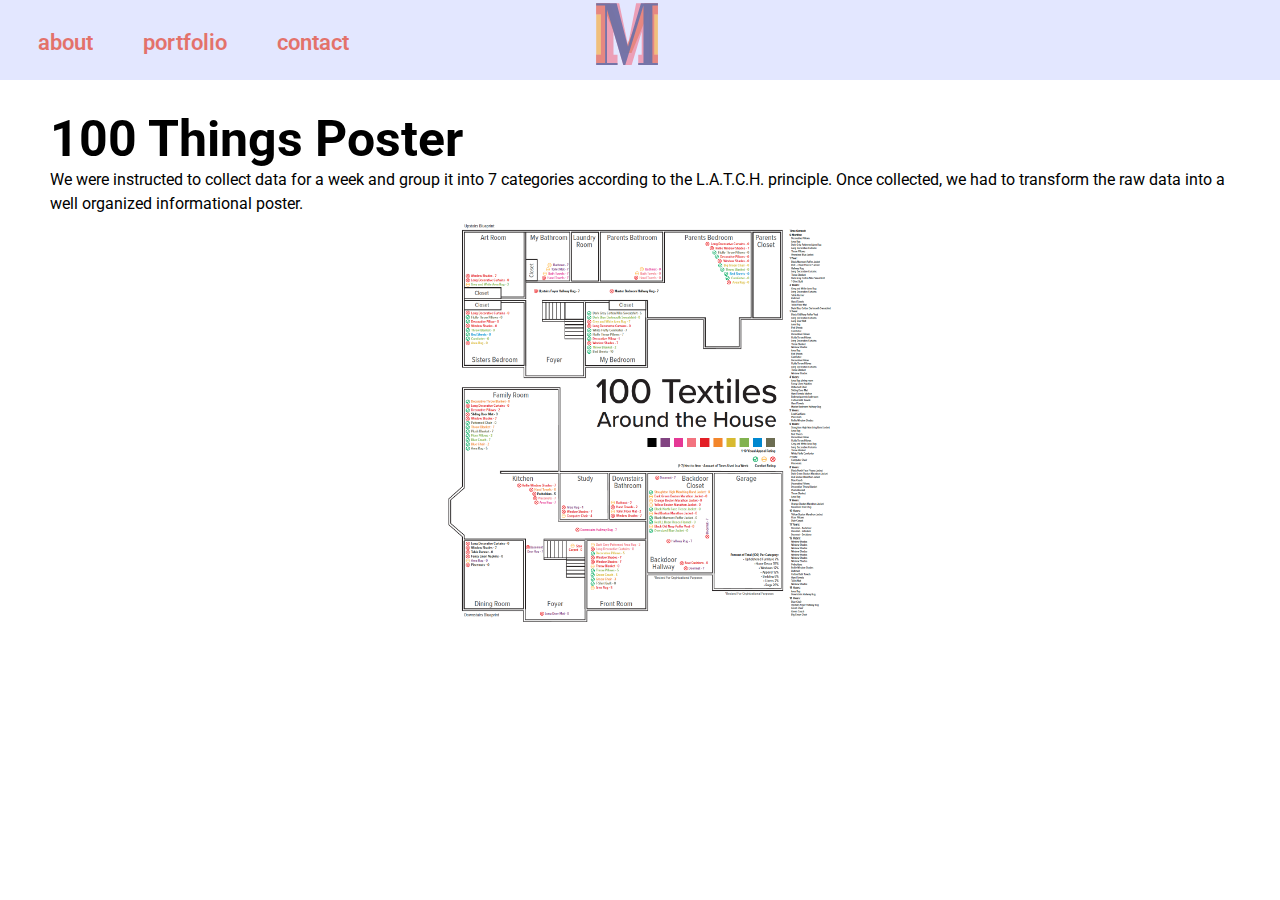
<file: images/things/things.html>
<!DOCTYPE html>
<!--[if lt IE 7]>      <html class="no-js lt-ie9 lt-ie8 lt-ie7"> <![endif]-->
<!--[if IE 7]>         <html class="no-js lt-ie9 lt-ie8"> <![endif]-->
<!--[if IE 8]>         <html class="no-js lt-ie9"> <![endif]-->
<!--[if gt IE 8]><!--> <html class="no-js"> <!--<![endif]-->
    <head>
        <meta charset="utf-8">
        <meta http-equiv="X-UA-Compatible" content="IE=edge">
        <title>100 Things Poster</title>
        <meta name="description" content="">
        <meta name="viewport" content="width=device-width, initial-scale=1">
        <link rel="stylesheet" href="/slider.css">
        <link rel="stylesheet" href="/style.css">
        <link href="https://fonts.googleapis.com/css2?family=Playfair+Display:wght@400;500;600&family=Roboto:wght@400;500&display=swap" rel="stylesheet">    
      </head>
    <body>

<!-- nav bar -->
<nav>
  <ul>
    <li><a href="/index.html#about-me">about</a></li>
    <li><a href="/index.html#images">portfolio</a></li>
    <li><a href="/index.html#contact">contact</a></li>
    <svg version="1.1" class="icon2" xmlns="http://www.w3.org/2000/svg" xmlns:xlink="http://www.w3.org/1999/xlink" x="0px" y="0px"
    viewBox="0 0 216 216" style="enable-background:new 0 0 216 216;" xml:space="preserve">
<!-- link -->
    <a xlink:href="https://miabenn13.github.io">
 <style type="text/css">
   .st0{fill:#F0C07C;}
   .st1{fill:#EC9FB7;}
   .st2{fill:#E68781;}
   .st3{opacity:0.95;fill:#6F72A7;}
 </style>
 <g id="yellow">
 </g>
 <g id="pink">
 </g>
 <g id="red">
 </g>
 <g id="blue">
   <g>
     <polygon class="st0" points="4.07,3.99 4.07,213.03 34.1,213.03 34.1,30.14 93.48,172.51 123.49,172.51 182.7,30.14 182.7,213.03 
       212.23,213.03 212.23,3.99 167.06,3.99 108.31,146.51 50.21,3.99 		"/>
     <polygon class="st1" points="4.07,3.99 4.07,41.61 20.1,41.61 20.1,177.62 4.07,177.62 4.07,213.03 76.04,213.03 76.04,177.62 
       62.45,177.65 62.27,100.56 95.54,213.03 123.68,213.03 157.65,100.56 157.65,177.62 145.93,177.62 145.93,213.03 212.23,213.03 
       212.23,177.62 199.71,177.61 199.71,41.61 212.23,41.61 212.23,3.99 138.81,3.99 111.31,145.17 81.76,3.99 		"/>
     <polygon class="st2" points="4.07,11.56 4.07,41.61 20.1,41.61 20.1,177.62 4.07,177.62 4.07,205.58 34.1,205.58 34.1,30.14 
       93.43,172.51 123.3,172.51 182.7,30.14 182.7,205.58 212.23,205.58 212.23,177.62 199.71,177.62 199.71,41.61 212.23,41.61 
       212.23,3.99 167.43,3.99 108.5,146.2 49.74,3.99 4.07,3.99 		"/>
     <polygon class="st3" points="4.07,3.99 4.07,11.56 34.1,11.56 34.1,205.58 4.07,205.58 4.07,213.03 76.04,213.03 76.04,205.58 
       40.47,205.58 40.47,25.31 95.54,213.03 102.16,213.03 163.63,11.56 163.63,205.58 145.93,205.58 145.93,213.03 212.23,213.03 
       212.23,205.58 193.7,205.58 193.7,11.56 212.23,11.56 212.23,3.99 155.15,3.99 111.39,151.31 72.96,3.99 		"/>
   </g>
 </g>
    </svg>
  </ul>
</nav>

<!-- header/description -->
        <h2>100 Things Poster</h2>
        <p>We were instructed to collect data for a week and group it into 7 categories according to the L.A.T.C.H. principle. 
          Once collected, we had to transform the raw data into a well organized informational poster.</p>
        
<!-- IMAGES -->
          <div class="slideshow-container">
          
            <div class="mySlides fade">
              <img src="/images/things/1.png" width="400px" >
            </div>
            
<!-- ARROWS -->
            <!-- <a class="prev" onclick="plusSlides(-1)">&#10094;</a>
            <a class="next" onclick="plusSlides(1)">&#10095;</a>
            
            </div> -->
            <br>
            
<!-- BOTTOM DOTS -->
            <!-- <div style="text-align:center">
              <span class="dot" onclick="currentSlide(1)"></span>  
            </div> -->
        
        <script src="" async defer></script>
        <script>
            var slideIndex = 1;
            showSlides(slideIndex);
            
            function plusSlides(n) {
              showSlides(slideIndex += n);
            }
            
            function currentSlide(n) {
              showSlides(slideIndex = n);
            }
            
            function showSlides(n) {
              var i;
              var slides = document.getElementsByClassName("mySlides");
              var dots = document.getElementsByClassName("dot");
              if (n > slides.length) {slideIndex = 1}    
              if (n < 1) {slideIndex = slides.length}
              for (i = 0; i < slides.length; i++) {
                  slides[i].style.display = "none";  
              }
              for (i = 0; i < dots.length; i++) {
                  dots[i].className = dots[i].className.replace(" active", "");
              }
              slides[slideIndex-1].style.display = "block";  
              dots[slideIndex-1].className += " active";
            }
            </script>
    </body>
</html>
</file>
<file: resume/style.css>
*{
    padding-bottom: 20px;
    margin: 0;
    /* border-style: dashed; */
    box-sizing: border-box;
    }

body {
    background-color: rgb(237, 235, 235);
    /* margin-left: 20px;
    margin-right: 20px; */
}

.heavy{
  font-family: 'Roboto', sans-serif;
  font-weight: 500;
  font-size: 15px;
  line-height: 1.5;
  /* margin-left: -14px; */
}

.thin{
  font-family: 'Roboto', sans-serif;
  font-weight: 300;
  font-size: 15px;
}

/* STEP 1 - WRITE IN EACH OF YOUR SECTIONS AND ASSIGN EACH A LETTER */
.logo{
  position: absolute;
  margin-top: -10px;
  margin-left: -350px;
  /* grid-gap: 20px; */
}

svg{
  margin-top: 35px;
  margin-left: -15px;
  max-height: 90px;
}


nav{
  grid-area: n;
  display: inline;
  font-family: 'Roboto', sans-serif;
  font-weight: 500; 
  font-size: 15px;
  margin-top: 100px;
}

/* header{
  grid-area: h;
  text-align: right;
} */

/* .about{
  grid-area: m;
} */

.education{
  grid-area: e;
}

.art{
  grid-area: x;
}

.work{
  grid-area: w;
}

.activities{
  grid-area: a;
}

.skills{
  grid-area: s;
}

/* STEP 2 - BUILD YOUR DESKTOP AND TABLET GRIDS */
.container{
  height: 100%;
  display: grid;
  /* space between gridlines */
  grid-gap: 3px;
  /* same for everyone */
  grid-template-columns: repeat(2, 1fr);
  /* this will be customized, based on your grid, use pixels or % */
  grid-template-rows: auto;
  /* use letters from step 1 to build the grid */
  grid-template-areas:
    ". ."
    "n n"
    "e e"
    "x w"
    "a s";
    gap: 2em;

  width: 90%;
  margin: 0 auto;
}


/* STEP 3 - BUILD YOUR MOBILE GRID, WHAT BECOMES ACTIVE WHEN PIXELS ARE 800PX OR LESS */
@media screen and (max-width: 1200px){
  .container{
    display: grid;
    grid-gap: 3px;
    /* grid is only 1 column, keep it this way */
    grid-template-columns:1fr;
    /* you can enter values or auto will adjust the box sizes based on content */
    grid-template-rows: auto;
    grid-template-areas:
    "l"
    "n"
    /* "h" */
    /* "m" */
    "e"
    "x"
    "w"
    "a"
    "s";

    width: 90%;
    margin: 0 auto;
  }

  /* svg{
    transform: scale(.9);
    margin-top: 40px; */
  }

/* name */
h1{
  font-family: 'Playfair Display', serif;
  font-weight: 700;
  font-size: 60px;
  margin-left: 500px;
  margin-top: -100px;
  color: rgb(128, 137, 192);
  /* display: inline; */
}

/* artist - graphic designer */
/* h5{
  grid-area: "g";
  display: grid;
  column-width: 100px;
  font-family: 'Playfair Display', serif;
  font-size: 25px;
  margin-left: 145px;
  margin-top: -30px;
  width: 300%;
  color: rgb(195, 121, 172);
} */
  /* MAKE ITALIC? */
  /* font-weight: 600 italic;
  padding: 20px; */
/* } */

/* contact info
h6{
  font-family: 'Roboto', sans-serif;
  font-weight: 300; 
  font-size: 30px;
  padding: 2px;
} */

/* section headers */
h2{
  font-family: 'Playfair Display', serif;
  font-weight: 700;
  font-size: 25px;
  padding-top: 25px;
  padding-bottom: 0px;
  color: rgb(195, 121, 172);
}

/* section descriptions */
h4{
  font-family: 'Roboto', sans-serif;
  font-weight: 300; 
  font-size: 15px;
  padding: 2px;
  line-height: 1.5;
  padding-top: 0px;
  padding-bottom: 0x;
  color:rgb(72, 72, 72);}

h3{
  font-family: 'Roboto', sans-serif;
  font-weight: 300;
  font-size: 15px;
  line-height: 1.5;
  color:rgb(72, 72, 72);}

li{
  font-family: 'Roboto', sans-serif;
  font-weight: 300; 
  font-size: 15px;
  color:rgb(72, 72, 72);
}

/* unvisited link */
a:link {
  color: #70726C;
  text-decoration: none;
  margin: 20px;
}
/* visited link */
a:visited {
  color: rgb(195, 121, 172);
  text-decoration: none;
  margin: 20px;
}
/* mouse over link */
a:hover {
  color: rgb(128, 137, 192);
  text-decoration: none;
  margin: 20px;
}
/* selected link */
a:active {
  color: #0000FF;
  text-decoration: none;
  margin: 20px;
}
/* Iphone in Safari version*/
@media screen and (max-width: 736px){

  .logo{
    position: absolute;
    margin-top: -10px;
    margin-left: -260px;
    /* grid-gap: 20px; */
  }
  h1{
    font-family: 'Playfair Display', serif;
    font-weight: 600;
    font-size:50px;
    margin-left: 365px;
    margin-top: -90px;
    color: rgb(128, 137, 192);
    /* display: inline; */
  }

  nav{
    grid-area: n;
    display: inline;
    font-family: 'Roboto', sans-serif;
    font-weight: 400; 
    font-size: 15px;
    margin-top: 120px;
  }
}
</file>
<file: slider.css>
* {box-sizing: border-box}
body {font-family: 'Roboto', sans-serif; margin:0}
.mySlides {display: none}
img {
    display: block;
    margin-left: auto;
    margin-right: auto;
  }


/* NAV BAR */
.home{
  grid-column: 2;
  grid-row: 1;
}

nav{
  padding-left:1em;
  padding-right: 4em;
  position: fixed !important;
  display: inline;
  width: 100%;
  height: 80px;
  top:0;
  left:0;
  z-index:10;
  font-family: 'Roboto', sans-serif;
  font-weight: 500;
  font-size: 13px;
  text-decoration: none;
  background-color: rgb(227, 231, 255);
  /* background-color: rgb(254, 242, 227); */
}

nav ul {
  margin:0;
  padding:0;
  display:flex;
  text-decoration: none;
}
nav li{
  padding: 1em 0;
  list-style-type: none;
  padding: 25px;
  font-size: 1.7em;
  margin-top: 4px;
  text-decoration: none;
}

.icon2 {
  position: absolute;
  grid-column: 2;
  grid-row: 1;
  width:5%;
  margin-top: 1px;
  margin-left: 45.5%;
}

/* text color */
nav li a {
  color:rgb(255, 56, 25);
  font-weight: 600;
  opacity: 0.6;
  text-decoration: none;
  transition: .3s;
}

/* text hoover */
nav li a:hover {
  color:rgb(255, 184, 30);
  opacity: 1;
  text-decoration: none;
}

.icon2 {
  position: absolute;
  grid-column: 2;
  grid-row: 1;
  width: 5%;
  margin-top: 4px;
  margin-left: 45.5%;
}


/* Slideshow container */
.slideshow-container {
  max-width: 1000px;
  position: relative;
  margin: auto;
}

/* ARROWS - Next & previous buttons */
.prev, .next {
  cursor: pointer;
  position: absolute;
  top: 110%;
  width: auto;
  /* height: 100px; */
  padding: 16px;
  margin-left: 50px;
  margin-right: 50px;
  margin-top: -22px;
  color: #370db3;;
  /* font-weight: bold; */
  font-size: 18px;
  transition: 0.6s ease;
  border-radius: 0 3px 3px 0;
  user-select: none;
}

/* Position the "next button" to the right */
.next {
  right: 0;
  border-radius: 3px 0 0 3px;
}

/* hoover effect */
.prev:hover, .next:hover {
  background-color: rgb(254, 242, 227);
}


/* The dots/bullets/indicators */
.dot {
  cursor: pointer;
  height: 15px;
  width: 15px;
  margin: 0 2px;
  background-color: #6e5ebd;;
  border-radius: 50%;
  display: inline-block;
  transition: background-color 0.6s ease;
}

.active, .dot:hover {
  background-color: rgb(242, 134, 118);
}

/* Fading animation */
.fade {
  -webkit-animation-name: fade;
  -webkit-animation-duration: 1.5s;
  animation-name: fade;
  animation-duration: 1.5s;
}

@-webkit-keyframes fade {
  from {opacity: .4} 
  to {opacity: 1}
}

@keyframes fade {
  from {opacity: .4} 
  to {opacity: 1}
}

/* On smaller screens, decrease text size */
@media only screen and (max-width: 300px) {
.prev, .next,.text {font-size: 11px}

/* nav {
  padding-left: 0;
}

.icon2 {
  position: absolute;
  grid-column: 2;
  grid-row: 1;
  width:13%;
  margin-top: 5px;
  margin-left: 72%;
} */

nav {
  padding-left: 0;
  font-size: 12px
}

nav li{
  /* padding: 1em 0; */
  list-style-type: none;
  padding: 16px;
  font-size: 1.7em;
  text-decoration: none;
  margin-top: 8px;
}

.icon2 {
  /* position: absolute; */
  grid-column: 2;
  grid-row: 1;
  width:13%;
  margin-top: 5px;
  margin-left: 72%;
}
}

h2 {
  position: relative;
  margin-top: 110px;
  left: 50px;
  font-family: 'Roboto', sans-serif;
  font-weight: 500px;
  font-size: 50px;
}

p {
  position: relative;
  left: 50px;
  margin-right: 5em;
  font-family: 'Roboto', sans-serif;
  font-weight: 400;
  font-size: 1em;
  line-height: 1.5rem;
  text-align: left;
  /* color: #000000;; */
}
</file>
<file: style.css>
* {
  margin: 0;
  padding: 0;
}
/* body{
  background-color:rgb(227, 231, 255);
} */


img {
  /* width: 100%; */
  height: auto;
}


/* NAV BAR */
.home{
  grid-column: 2;
  grid-row: 1;
}

nav{
  position: fixed !important;  
/* display: inline; */
  width: 100%;
  height: 80px;
  top:0;
  left:0;
  z-index:10;
  padding-left:1em;
  padding-right: 4em;
  font-family: 'Roboto', sans-serif;
  font-weight: 500;
  font-size: 13px;
  text-decoration: none;
  background-color: rgb(227, 231, 255);
  /* background-color: rgb(254, 242, 227); */
}

nav ul {
  margin:0;
  padding:0;
  display:flex;
  text-decoration: none;
}
nav li{
  padding: 1em 0;
  list-style-type: none;
  padding: 25px;
  font-size: 1.7em;
  text-decoration: none;
  margin-top: 4px;
}

.icon2 {
  position: absolute;
  grid-column: 2;
  grid-row: 1;
  width:5%;
  margin-top: 2px;
  margin-left: 45.5%;
}

/* text color */
nav li a {
  color:rgb(227, 37, 8);
  font-weight: 600;
  opacity: 0.6;
  text-decoration: none;
  transition: .3s;
}

/* text hoover */
nav li a:hover {
  color:rgb(255, 184, 30);
  opacity: 1;
  text-decoration: none;
}


  /* HEADER CSS */
.header {
  position: relative;
  /* background-image: url(/images/geometric-decoration-5836.jpg); */
  background-position: center center;
  background-size: cover;
  background-repeat: no-repeat;
  height: 100vh;
  /* background-color: rgb(220, 194, 245); */
}

.welcome{
  margin-top: 25vh;
  text-align: center;
  /* font-family: 'Playfair Display', serif; */
  font-weight: 500;
  font-size:4em;
  /* color: white */
}

#changingword {
  color:black;
} 


/* ABOUT ME CSS*/
.about-me {
  height: 100vh !important;
  background-color: rgb(247, 218, 183);
  padding: 20vh 50px 0 50px;
  column-count: 2;
}

.about-me img{
  width: 70%;
  border-radius: 8%;
  margin-top: -1em;
  margin-left: 5em;
}

.about-me p{
  text-align: left;
  color: #5f44b0;;
  font-size:1em;
  line-height: 1.5rem;
  padding-top: 6em;
  margin-right: 3em;
}

.paragraph2{
  text-indent: 2em;
}

/* the span tag that wrap starts off my paragraph */
.bigText {
  font-size: 3em;
  padding-right: .5em;
}


/* IMAGE GALLERY CSS */
.image-gallery {
  color: rgb(67, 61, 53);
  height: 90%;
  display: grid;
  grid-template-columns: 1fr minmax(300px, 1fr)  minmax(300px, 1fr) minmax(300px, 1fr) 1fr;
  grid-template-rows: auto;
  /* row-gap: 10px; */
  grid-gap: 70px;
  padding-top: 50px;
  padding-bottom: 100px;
  grid-template-areas:
  ". a b c ."
  ". d e f .";
}

.box-styling {
  height: 300px;
  background-color: rgb(227, 231, 255);
}

.box-wrapper{
  height:300px;
  width:300px;
  border-radius: 5%;
  margin: auto;
}

.box1 {
  grid-area: a;
}

.box2 {
  grid-area: b;
}

.box3 {
  grid-area: c;
}

.box4 {
  grid-area: d;
}

.box5 {
  grid-area: e;
}

.box6 {
  grid-area: f;
}


/* TEXT */
.bigText {
  font-family: 'Roboto', sans-serif;
  font-weight: 500;
  font-size: 2em;
  padding-right: .5ch;
}

.regtext {
  font-family: 'Roboto', sans-serif;
  font-weight: 450;
  font-size: 1em;
  padding-right: .5ch;
}


/* CONTACT CSS */
.contact {
  display: grid;
  justify-items: center;
  align-items: center;
  height: 10vh !important;
  padding-bottom: 40vh;
  background-color: rgb(250, 249, 249);
  grid-template-columns: 3fr minmax(2fr, 1fr) minmax(2fr, 1fr) 3fr;
  grid-template-rows: auto;
  grid-template-areas:
  ". title title ."
  ". logo wrapper .";
}

.contact-title {
  font-size: 2em;
  grid-area: title;
  margin-top: -3em;
}

.logo-svg {
  padding-bottom: 7em;
  width: 250px;
  grid-area: logo;
}

.contact-wrapper {
  padding-bottom: 7em;
  grid-area: wrapper;
  line-height: 1.5em;
  text-decoration: none;
}


/* FOOTER SECTION */
footer{
  /* padding-bottom: 20vh; */
  grid-area: footer;
  height: 3em;
}
  
/* footer p{
  font-size:2em;
} */
  
footer li {
  display:inline;
}
  
footer ul {
  max-width: 640px;
  margin: auto;
  padding:0;
  text-align: center;
  display: flex;
  flex-direction: row;
  /* padding-bottom: 10em; */
}

footer ul li{
  list-style: none;
  align-self:flex-end;
}

footer ul li a {
  text-decoration:none;
  color: black;
  opacity:.6;
  transition: .3s;
}

footer ul li a:hover {
  text-decoration:none;
  color:rgb(242, 134, 118)
}
  
footer svg {
  width:20%;
}



/* MEDIA QUERY FOR SMALL SCREENS */
 @media (max-width:1100px){
/* body{
  background-color:rgb(227, 231, 255);
} */

.image-gallery {
  padding-bottom: 0px;
  margin-bottom: 600px;
  margin: auto !important;
  display: grid;
  grid-template-columns: 1fr minmax(350px, 1fr) minmax(350px, 1fr) 1fr;
  grid-template-areas:
    ". a b ."
    ". c d ."
    ". e f .";
  }

.box-wrapper{
  height:300px;
  width:300px;
  border-radius: 5%;
  margin: auto !important;
}

.home{
  grid-column: 2;
  grid-row: 1;
}

.icon2 {
  position: absolute;
  grid-column: 2;
  grid-row: 1;
  width:7%;
  margin-top: 5px;
  /* margin-left: 72%; */
}

/* parallax */
.welcome{
  padding: 5vh 50px 0 50px;
}
}


/* MEDIA QUERY FOR MOBILE */
 @media (max-width:735px){
/* body{
  background-color:rgb(227, 231, 255);
} */

nav {
  padding-left: 0;
  font-size: 12px
}

nav li{
  /* padding: 1em 0; */
  list-style-type: none;
  padding: 16px;
  font-size: 1.7em;
  text-decoration: none;
  margin-top: 8px;
}

.icon2 {
  /* position: absolute; */
  grid-column: 2;
  grid-row: 1;
  width:13%;
  margin-top: 5px;
  margin-left: 72%;
}

.image-gallery {
  display: grid;
  margin: 0 auto !important;
  /* padding-left: 2px;
  padding-bottom: 1300px; */
  background-color:rgb(227, 231, 255);
  grid-template-columns: 1fr minmax(200px, 1fr) 1fr;
  /* grid-template-columns: 3fr minmax(2fr, 1fr) 3fr;
  grid-template-rows: auto; */
  padding: 50px 50px 1300px 0px;
  grid-template-areas:
    ". a ."
    ". b ."
    ". c ."
    ". d ."
    ". e ."
    ". f .";
}


.box-styling {
  height: 250px;
  background-color: rgb(227, 231, 255);
  margin: 0 auto;
}

.box-wrapper{
  height:250px;
  width:250px;
  border-radius: 5%;
  margin: auto !important;
}

.box1 {
  grid-area: a;
}

.box2 {
  grid-area: b;
}

.box3 {
  grid-area: c;
}

.box4 {
  grid-area: d;
}

.box5 {
  grid-area: e;
}

.box6 {
  grid-area: f;
}

.contact {
  padding-bottom: 22em;
  display: grid;
  grid-template-columns: 3fr minmax(2fr, 1fr) 3fr;
  grid-template-rows: auto;
  grid-template-areas:
    ". title ."
    ". logo ."
    ". wrapper .";
  }

.contact-title {
  font-size: 2em;
  grid-area: title;
  margin-top: -2.5em;
}

.logo-svg {
  padding-top: 2em;
  padding-bottom: 3em;
  width: 175px;
  grid-area: logo;
  margin: auto;
}

.contact-wrapper {
  padding-bottom: 12vh;
  grid-area: wrapper;
  line-height: 1.5em;
  text-decoration: none;
  margin: auto;
}

  /* about me for mobile grid */
  .about-me {
    display:grid;
    height: 100vh !important;
    background-color: rgb(247, 218, 183);
    padding: 5vh 50px 0 50px;
  }

  .about-me img{
    width: 70%;
    border-radius: 8%;
    margin-top: 10px;
    margin:auto;
  }
  
  .about-me p{
    display: inline;
    text-align: left;
    color: #5f44b0;;
    font-size:1em;
    line-height: 1.5rem;
  }
  
  .paragraph2{
    text-indent: 2em;
  }
  

  /* FOOTER SECTION */
footer{
  grid-area: footer;
  padding-bottom: -10px;
  height: 8em;
}
  
/* footer p{
  font-size:2em;
} */
  
footer li {
  display:inline;
  padding-bottom: 6em;
}
  
footer ul {
  max-width: 640px;
  margin: auto;
  padding:0;
  text-align: center;
  display: flex;
  flex-direction: row;
  /* padding-bottom: 1em; */
}

footer ul li{
  list-style: none;
  align-self:flex-end;
}

footer ul li a {
  text-decoration:none;
  color: black;
  opacity:.6;
  transition: .3s;
}

footer ul li a:hover {
  text-decoration:none;
  color:rgb(242, 134, 118)
}
  
footer svg {
  width:20%;
}


  /* the span tag that wrap starts off my paragraph */
  .bigText {
    font-size:2em;
    padding-right:.5em;
  }
  
/* parallax */
.welcome{
  padding: 5vh 30px 0 30px;
}

}
</file>
<file: images/resume/style.css>
*{
    padding-bottom: 15px;
    margin: 0;
    /* border-style: dashed; */
    box-sizing: border-box;
    font-family: 'Roboto', sans-serif;
    }

body {
  background-color: rgb(250, 249, 249);
    padding-top: 20px;
    /* margin-left: 20px;
    margin-right: 20px; */
}

.heavy{
  font-family: 'Roboto', sans-serif;
  font-weight: 500;
  font-size: 15px;
  line-height: 1.5;
  /* margin-left: -14px; */
}

.thin{
  font-family: 'Roboto', sans-serif;
  font-weight: 300;
  font-size: 15px;
}

/* STEP 1 - WRITE IN EACH OF YOUR SECTIONS AND ASSIGN EACH A LETTER */
/* NAV BAR */
.home{
  grid-column: 2;
  grid-row: 1;
}

nav{
  position: fixed !important;  
/* display: inline; */
  width: 100%;
  height: 80px;
  top:0;
  left:0;
  z-index:10;
  padding-left:1em;
  padding-right: 4em;
  font-family: 'Roboto', sans-serif;
  font-weight: 500;
  font-size: 13px;
  text-decoration: none;
  background-color: rgb(227, 231, 255);
  /* background-color: rgb(254, 242, 227); */
}

nav ul {
  margin:0;
  padding:0;
  display:flex;
  text-decoration: none;
}
nav li{
  padding: 1em 0;
  list-style-type: none;
  padding: 25px;
  font-size: 1.7em;
  text-decoration: none;
  margin-top: 4px;
}

.icon2 {
  position: absolute;
  grid-column: 2;
  grid-row: 1;
  width:5%;
  margin-top: 2px;
  margin-left: 45.5%;
}

/* text color */
nav li a {
  color:rgb(227, 37, 8);
  font-weight: 600;
  opacity: 0.6;
  text-decoration: none;
  transition: .3s;
}

/* text hoover */
nav li a:hover {
  color:rgb(255, 184, 30);
  opacity: 1;
  text-decoration: none;
}


header{
  grid-area: h;
  text-align: right;
}

.about{
  grid-area: m;
}

.education{
  grid-area: e;
}

.art{
  grid-area: x;
}

.work{
  grid-area: w;
}

.activities{
  grid-area: a;
}

.skills{
  grid-area: s;
}

/* section headers */
h2{
  font-family: 'Roboto', sans-serif;
  font-weight: 700;
  font-size: 25px;
  padding-top: 25px;
  padding-bottom: 0px;
  color: rgba(227, 8, 48, 0.42);
}

/* section descriptions */
h4{
  font-family: 'Roboto', sans-serif;
  font-weight: 300; 
  font-size: 15px;
  padding: 2px;
  line-height: 1.5;
  padding-top: 0px;
  padding-bottom: 0x;
  color:rgb(72, 72, 72);}

h3{
  font-family: 'Roboto', sans-serif;
  font-weight: 300;
  font-size: 15px;
  line-height: 1.5;
  color:rgb(72, 72, 72);}

li{
  font-family: 'Roboto', sans-serif;
  font-weight: 300; 
  font-size: 15px;
  color:rgb(72, 72, 72);
}

/* STEP 2 - BUILD YOUR DESKTOP AND TABLET GRIDS */
.container{
  height: 100%;
  display: grid;
  /* space between gridlines */
  grid-gap: 3px;
  /* same for everyone */
  grid-template-columns: repeat(2, 1fr);
  /* this will be customized, based on your grid, use pixels or % */
  grid-template-rows: auto;
  /* use letters from step 1 to build the grid */
  grid-template-areas:
    ". ."
    "n n"
    "e e"
    "x w"
    "a s";
    gap: 2em;

  width: 90%;
  margin: 0 auto;
}

/* section headers */
h2{
  font-family: 'Roboto', sans-serif;
  font-weight: 700;
  font-size: 25px;
  padding-top: 25px;
  padding-bottom: 0px;
  color: rgba(227, 8, 48, 0.42);
}

/* section descriptions */
h4{
  font-family: 'Roboto', sans-serif;
  font-weight: 300; 
  font-size: 15px;
  padding: 2px;
  line-height: 1.5;
  padding-top: 0px;
  padding-bottom: 0x;
  color:rgb(72, 72, 72);}

h3{
  font-family: 'Roboto', sans-serif;
  font-weight: 300;
  font-size: 15px;
  line-height: 1.5;
  color:rgb(72, 72, 72);}

li{
  font-family: 'Roboto', sans-serif;
  font-weight: 300; 
  font-size: 15px;
  color:rgb(72, 72, 72);
}


/* STEP 3 - BUILD YOUR MOBILE GRID, WHAT BECOMES ACTIVE WHEN PIXELS ARE 800PX OR LESS */
@media screen and (max-width: 1200px){
  .container{
    display: grid;
    grid-gap: 3px;
    /* grid is only 1 column, keep it this way */
    grid-template-columns:1fr;
    /* you can enter values or auto will adjust the box sizes based on content */
    grid-template-rows: auto;
    grid-template-areas:
    "l"
    "n"
    /* "h" */
    /* "m" */
    "e"
    "x"
    "w"
    "a"
    "s";

    width: 90%;
    margin: 0 auto;
  }

  nav {
    padding-left: 0;
    font-size: 12px
  }
  
  nav li{
    /* padding: 1em 0; */
    list-style-type: none;
    padding: 16px;
    font-size: 1.7em;
    text-decoration: none;
    margin-top: 8px;
  }
  
  .icon2 {
    /* position: absolute; */
    grid-column: 2;
    grid-row: 1;
    width:13%;
    margin-top: 5px;
    margin-left: 72%;
  }

  body {
    margin-top: 50px;
  }

/* section headers */
h2{
  font-family: 'Roboto', sans-serif;
  font-weight: 700;
  font-size: 25px;
  padding-top: 25px;
  padding-bottom: 0px;
  color: rgba(227, 8, 48, 0.42);
}

/* section descriptions */
h4{
  font-family: 'Roboto', sans-serif;
  font-weight: 300; 
  font-size: 15px;
  padding: 2px;
  line-height: 1.5;
  padding-top: 0px;
  padding-bottom: 0x;
  color:rgb(72, 72, 72);}

h3{
  font-family: 'Roboto', sans-serif;
  font-weight: 300;
  font-size: 15px;
  line-height: 1.5;
  color:rgb(72, 72, 72);}

li{
  font-family: 'Roboto', sans-serif;
  font-weight: 300; 
  font-size: 15px;
  color:rgb(72, 72, 72);
}

/* Iphone in Safari version*/
@media screen and (max-width: 736px){

  body {
    margin-top: 50px;
  }
  
  nav {
    padding-left: 0;
    font-size: 12px
  }
  
  nav li{
    /* padding: 1em 0; */
    list-style-type: none;
    padding: 16px;
    font-size: 1.7em;
    text-decoration: none;
    margin-top: 8px;
  }
  
  .icon2 {
    /* position: absolute; */
    grid-column: 2;
    grid-row: 1;
    width:13%;
    margin-top: 5px;
    margin-left: 72%;
  }

  /* section headers */
h2{
  font-family: 'Roboto', sans-serif;
  font-weight: 700;
  font-size: 25px;
  padding-top: 25px;
  padding-bottom: 0px;
  color: rgba(227, 8, 48, 0.42);
}

/* section descriptions */
h4{
  font-family: 'Roboto', sans-serif;
  font-weight: 300; 
  font-size: 15px;
  padding: 2px;
  line-height: 1.5;
  padding-top: 0px;
  padding-bottom: 0x;
  color:rgb(72, 72, 72);}

h3{
  font-family: 'Roboto', sans-serif;
  font-weight: 300;
  font-size: 15px;
  line-height: 1.5;
  color:rgb(72, 72, 72);}

li{
  font-family: 'Roboto', sans-serif;
  font-weight: 300; 
  font-size: 15px;
  color:rgb(72, 72, 72);
}
}
</file>
